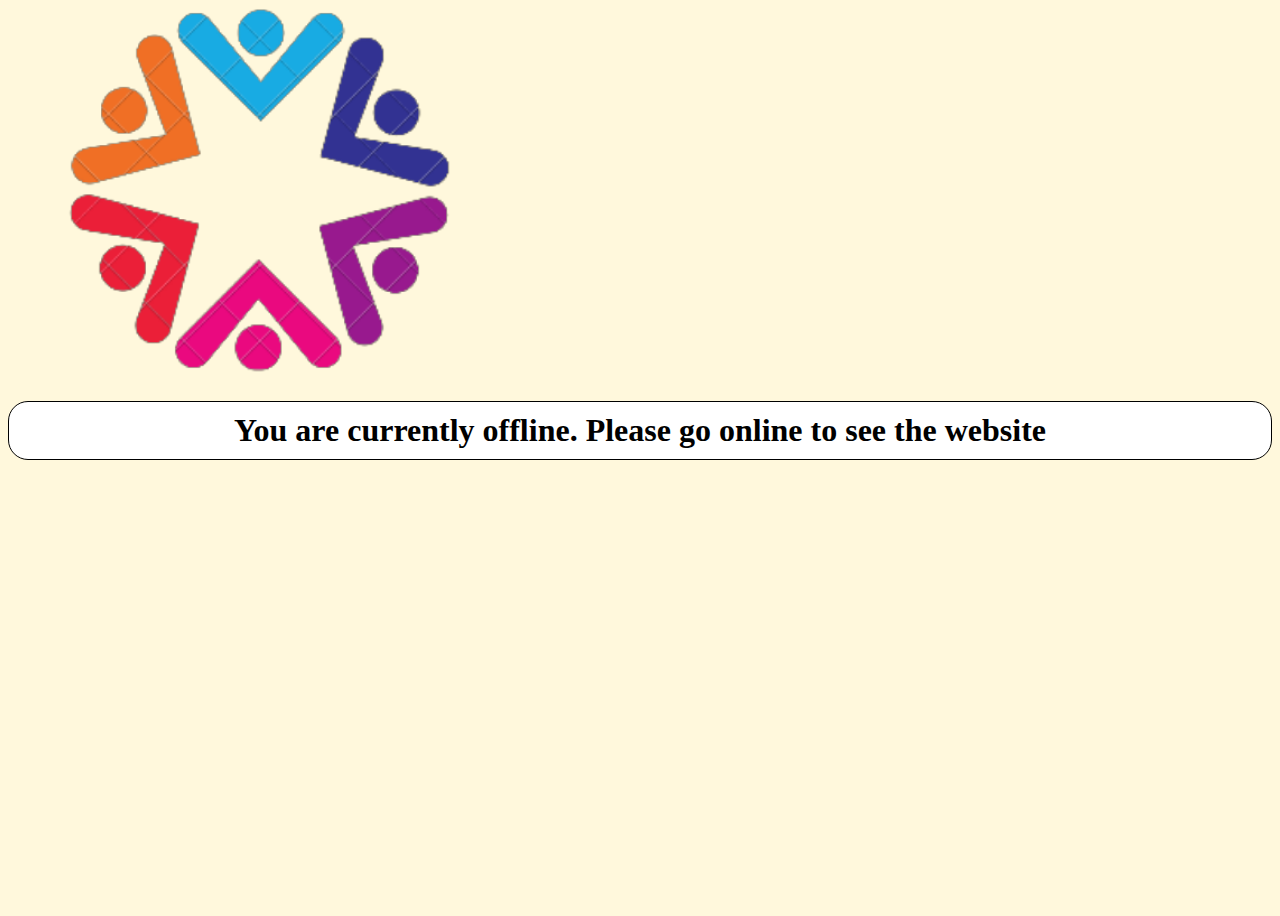
<file: offline.html>
<!DOCTYPE html>
<html lang="en">
<head>
    <meta charset="UTF-8">
    <meta http-equiv="X-UA-Compatible" content="IE=edge">
    <meta name="viewport" content="width=device-width, initial-scale=1.0">
    <title>Sukoon</title>
</head>
<style>
    body{
        background-color: cornsilk;
        height: 100vh;
    }
    h1{
        background-color: white;
        padding: 10px 15px;
        border-radius: 20px;
        border: 1px solid black;
        display: flex;
        justify-content: center;
        align-items: center;
        font-size: 32px;

    }
</style>
<body>
    <img src="../src/images/logo.png" alt="">
    <h1>You are currently offline. Please go online to see the website</h1>
    
</body>
</html>
</file>
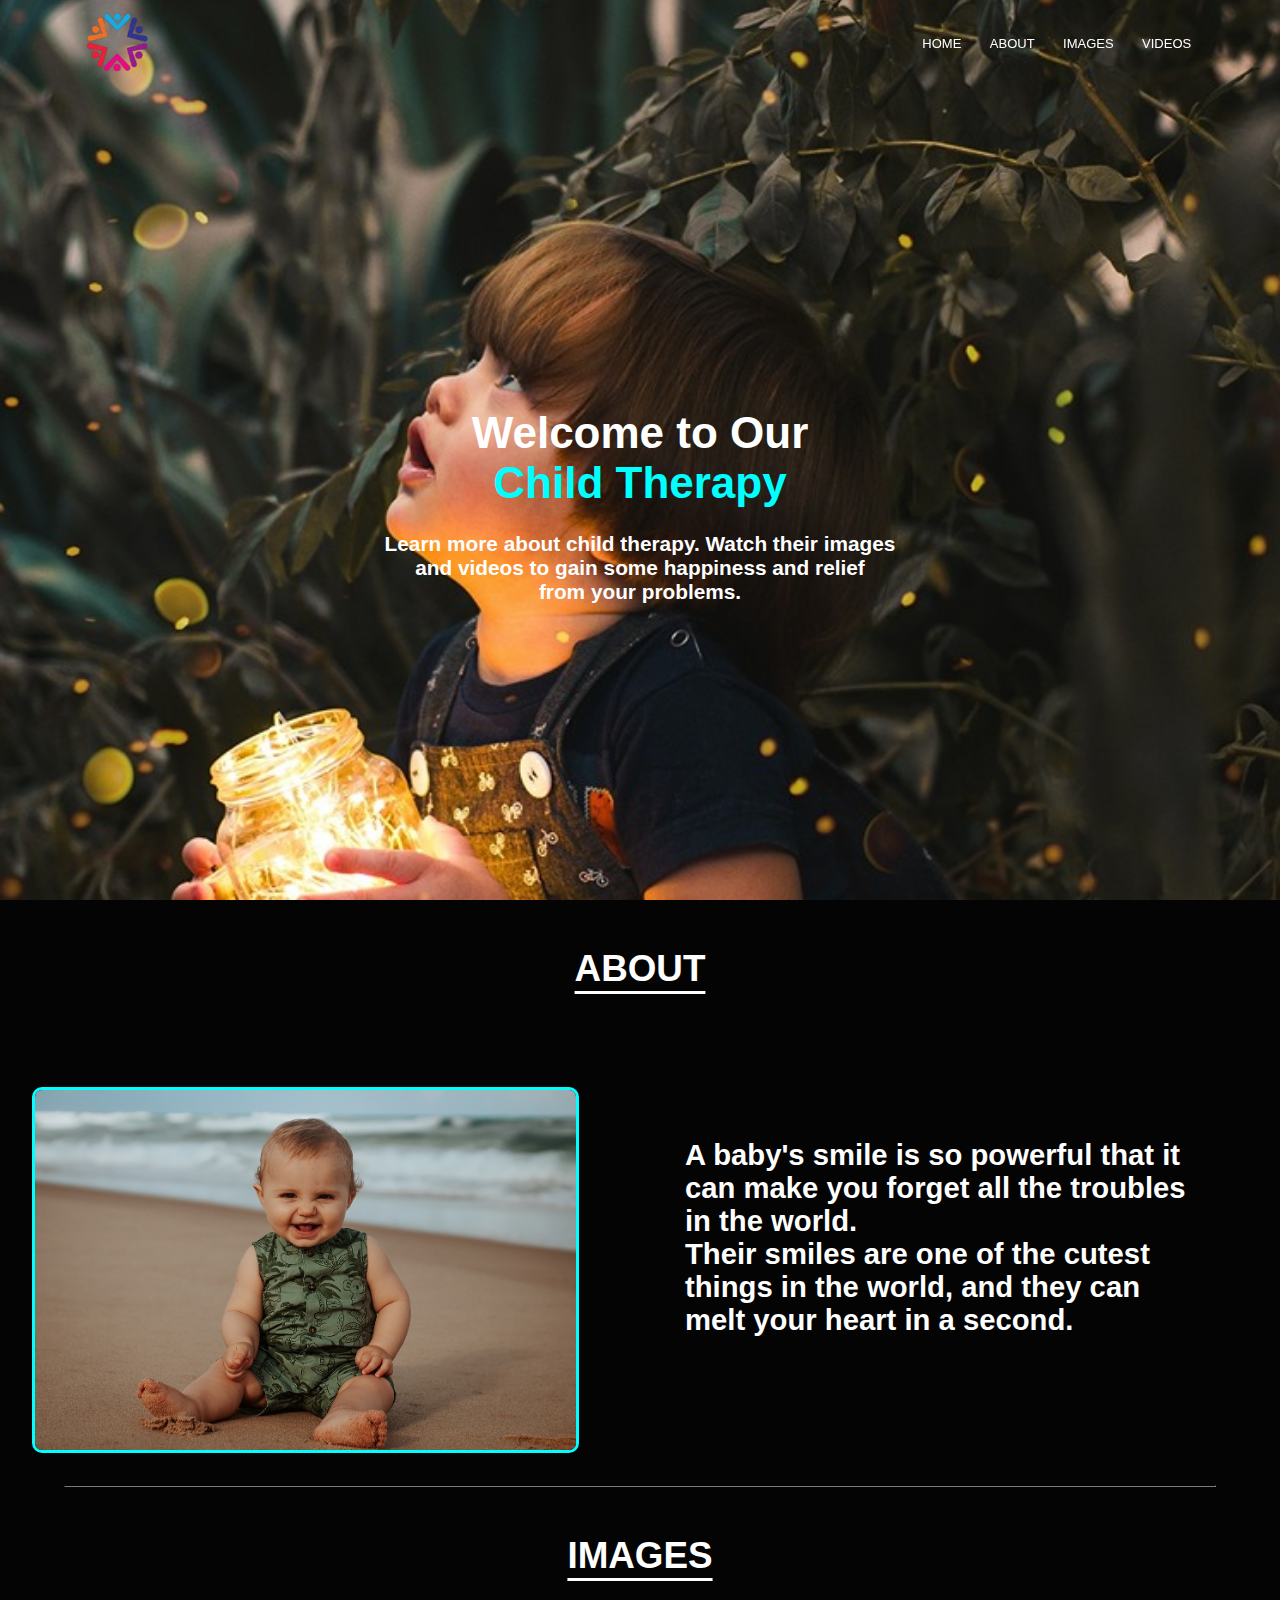
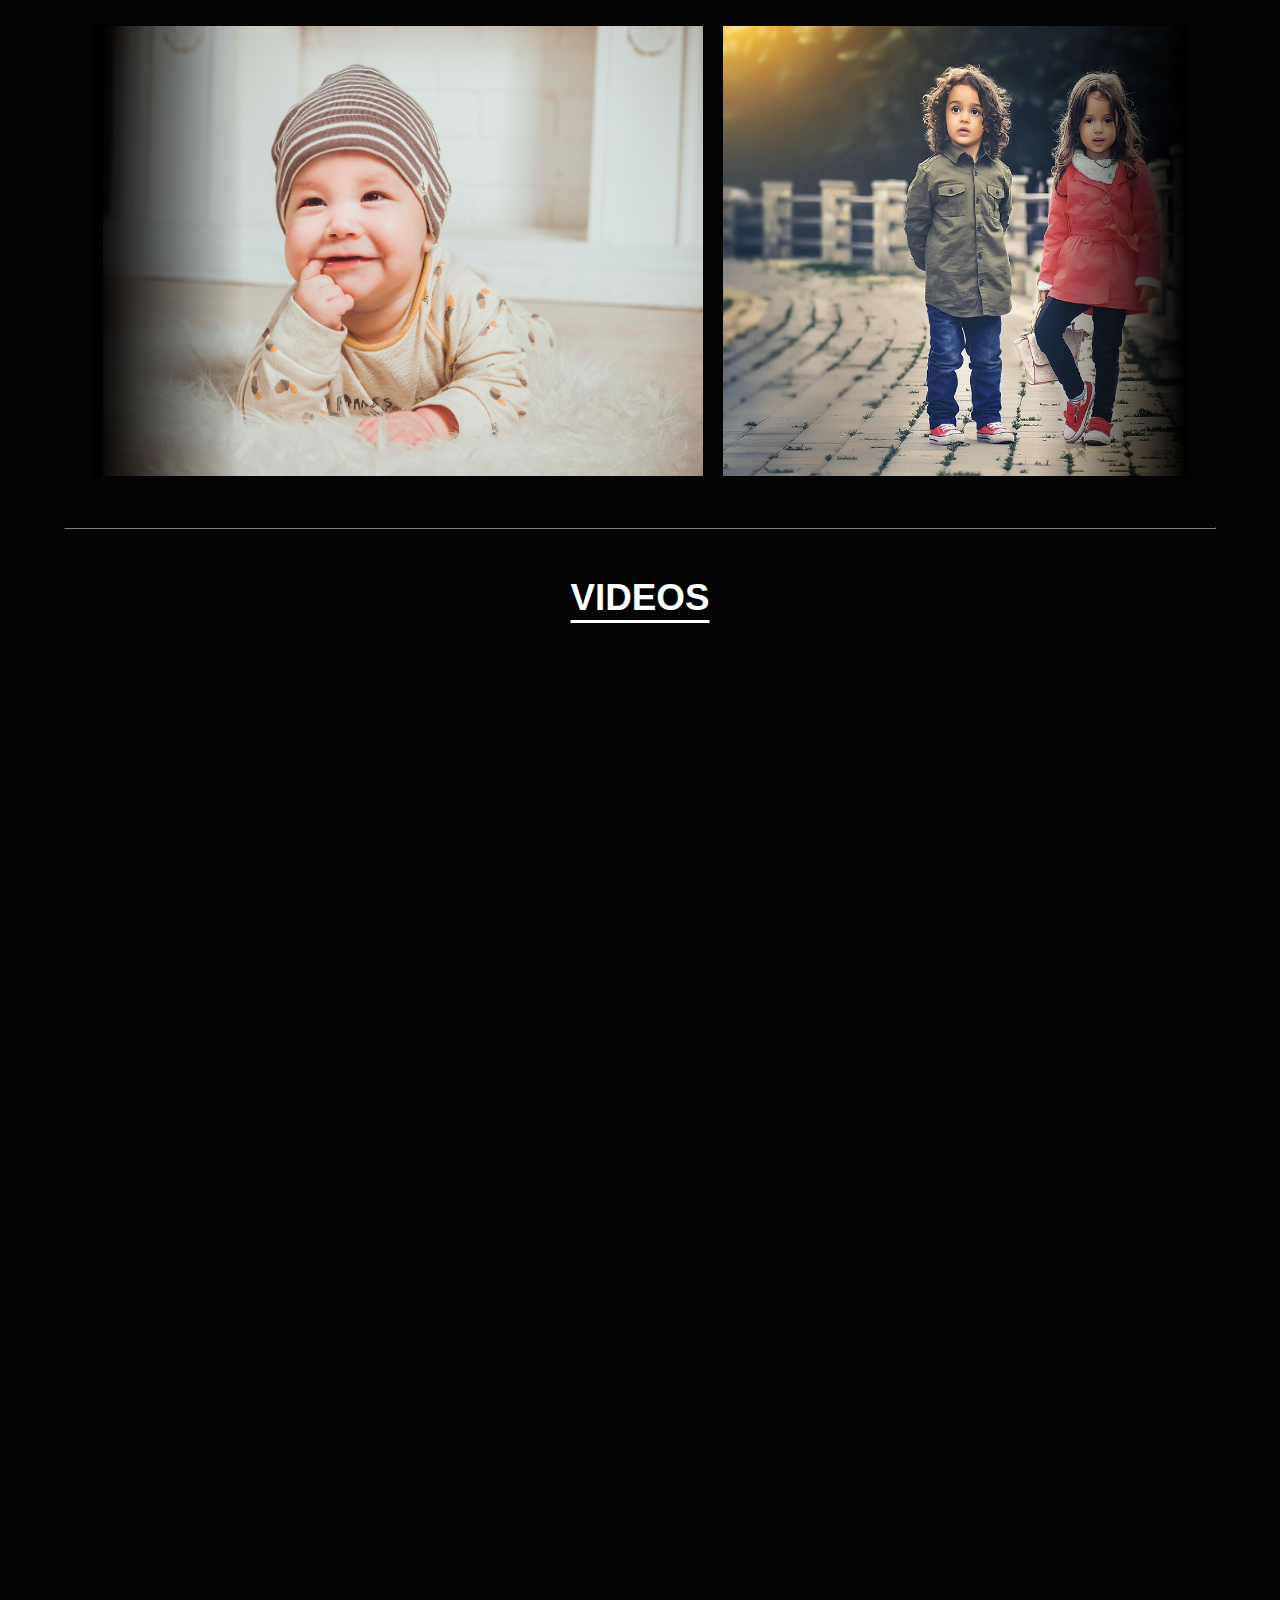
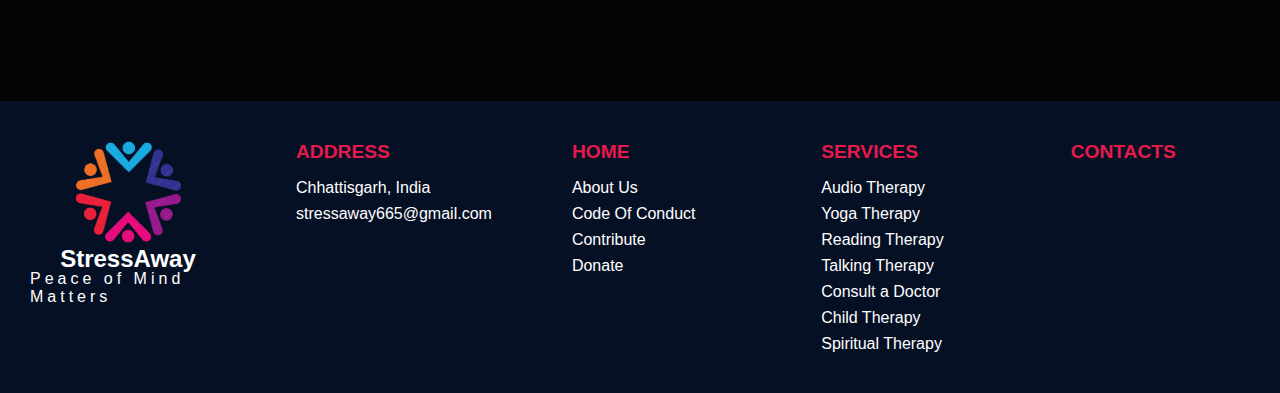
<file: html/childTherapy.html>
<!DOCTYPE html>
<html lang="en">

<head>
  <meta charset="UTF-8" />
  <meta http-equiv="X-UA-Compatible" content="IE=edge" />
  <meta name="viewport" content="width=device-width, initial-scale=1.0" />
  <link rel="icon" href="/StressAway/images/favicon-enhanced.png" />
  <link rel="preconnect" href="https://fonts.googleapis.com" />
  <link rel="preconnect" href="https://fonts.gstatic.com" crossorigin />
  <link rel="stylesheet" text="text/CSS"
    href="https://cdnjs.cloudflare.com/ajax/libs/font-awesome/6.1.1/css/all.min.css" />
  <link href="https://fonts.googleapis.com/css2?family=Inter:wght@100;400;700&display=swap" rel="stylesheet" />
  <title>StressAway - Child Therapy</title>
  <link rel="stylesheet" href="../css/childTherapy.css" />
</head>

<body>
  <!-- Navbar Section -->
  <nav>
    <a href="../index.html"><img class="audio-logo" src="../logo.png" alt="Logo" /></a>

    <div class="nav-links" id="navLinks">
      <ul>
        <li><a href="../index.html">HOME</a></li>
        <li><a href="#about" class=".smooth-scroll">ABOUT</a></li>
        <li><a href="#images" class=".smooth-scroll">IMAGES </a></li>
        <li><a href="#videos" class=".smooth-scroll">VIDEOS </a></li>
      </ul>
    </div>
    <div class="hamburger" id="ham">
      <svg stroke="currentColor" fill="currentColor" stroke-width="0" viewBox="0 0 1024 1024" height="1em" width="1em"
        xmlns="http://www.w3.org/2000/svg">
        <path
          d="M904 160H120c-4.4 0-8 3.6-8 8v64c0 4.4 3.6 8 8 8h784c4.4 0 8-3.6 8-8v-64c0-4.4-3.6-8-8-8zm0 624H120c-4.4 0-8 3.6-8 8v64c0 4.4 3.6 8 8 8h784c4.4 0 8-3.6 8-8v-64c0-4.4-3.6-8-8-8zm0-312H120c-4.4 0-8 3.6-8 8v64c0 4.4 3.6 8 8 8h784c4.4 0 8-3.6 8-8v-64c0-4.4-3.6-8-8-8z">
        </path>
      </svg>
    </div>

  </nav>

  <!-- Mobile Layout Navbar -->
  <div class="menu" id="menu">
    <ul class="menu-link">
      <li><a href="../index.html">HOME</a></li>
      <li><a class="close" href="#about">ABOUT</a></li>
      <li><a class="close" href="#images">IMAGES </a></li>
      <li><a class="close" href="#videos">VIDEOS </a></li>
    </ul>
  </div>
  <!-- Mobile Layout Navbar Ends Here -->

  <!-- Navbar Section Ends Here -->

  <div class="menu" id="menu">
    <ul class="menu-link">
      <li><a href="../index.html">HOME</a></li>
      <li><a class="close" href="#about">ABOUT</a></li>
      <li><a class="close" href="#images">IMAGES </a></li>
      <li><a class="close" href="#videos">VIDEOS </a></li>
    </ul>
  </div>
  <header>
    <div class="center">
      <h1 id="title">Welcome to Our <br><span class="heading-span">Child Therapy</span></h1>
      <h3 id="subtitle">Learn more about child therapy. Watch their images<br> and videos to gain some happiness and
        relief <br> from your problems.</h3>
    </div>
  </header>
  <section id="about" class="about">
    <h1 class="section-headings">ABOUT</h1>
    <div class="bfit">
      <img src="../images/about-child.jpg" width="700" height="600">
      <div class="btext">
        <div class="baby-text">
          <div class="baby-text">
            <h3>A baby's smile is so powerful that it can make you forget all the troubles </h3>
          </div>
          <div class="baby-text">
            <h3>in the world.</h3>
          </div>
          <div class="baby-text">
            <h3>Their smiles are one of the cutest things in the world, and they can</h3>
          </div>
          <div class="baby-text">
            <h3> melt your heart in a second.</h3>
          </div>
        </div>

      </div>
    </div>
    </div>
  </section>
  <hr />
  <section id="images">
    <h1 class="section-headings">IMAGES</h1>
    <div class="main-scroll-div">
      <div>
        <button class="icon" onclick="scrolll()"> <i class="fas fa-angle-double-left"></i></button>
      </div>
      <div class="cover">
        <div class="scroll-images">
          <div class="child"><img class="child-img" src="../images/slider-8.jpg" alt="image"></div>
          <div class="child"><img class="child-img" src="../images/slider-3.jpg" alt="image"></div>
          <div class="child"><img class="child-img" src="../images/slider-4.jpg" alt="image"></div>
          <div class="child"><img class="child-img" src="../images/slider-5.jpg" alt="image"></div>
          <div class="child"><img class="child-img" src="../images/slider-6.jpg" alt="image"></div>
          <div class="child"><img class="child-img" src="../images/slider-2.jpg" alt="image"></div>
          <div class="child"><img class="child-img" src="../images/slider-7.jpg" alt="image"></div>
          <div class="child"><img class="child-img" src="../images/slider-8.jpg" alt="image"></div>
          <div class="child"><img class="child-img" src="../images/slider-9.jpg" alt="image"></div>
        </div>
      </div>
      <div>
        <button class="icon" onclick="scrollr()"> <i class="fas fa-angle-double-right"></i></button>
      </div>
    </div>

    <br>
  </section>
  <hr />
  <!-- Video Section  -->
  <section id="videos">
    <h1 class="section-headings">VIDEOS</h1>
    <div class="collection">
      <div class="video">
        <iframe width="560" height="315" src="https://www.youtube.com/embed/_NTfTd4HCRo?si=qeEoiQqz7HKqiZ1T" title="YouTube video player" frameborder="0" allow="accelerometer; autoplay; clipboard-write; encrypted-media; gyroscope; picture-in-picture" allowfullscreen></iframe>
      </div>
      <div class="video">
        <iframe width="560" height="315" src="https://www.youtube.com/embed/zs21cKJs87E" title="YouTube video player"
          frameborder="0"
          allow="accelerometer; autoplay; clipboard-write; encrypted-media; gyroscope; picture-in-picture"
          allowfullscreen></iframe>
      </div>
      <div class="video">
        <iframe width="560" height="315" src="https://www.youtube.com/embed/v=RfbnnZMzjFI" title="YouTube video player"
          frameborder="0"
          allow="accelerometer; autoplay; clipboard-write; encrypted-media; gyroscope; picture-in-picture"
          allowfullscreen></iframe>
      </div>
      <div class="video">
        <iframe width="560" height="315" src="https://www.youtube.com/embed/L49VXZwfup8" title="YouTube video player"
          frameborder="0"
          allow="accelerometer; autoplay; clipboard-write; encrypted-media; gyroscope; picture-in-picture"
          allowfullscreen></iframe>
      </div>
      <div class="video">
        <iframe width="560" height="315" src="https://www.youtube.com/embed/gB12TV38QBo" title="YouTube video player"
          frameborder="0"
          allow="accelerometer; autoplay; clipboard-write; encrypted-media; gyroscope; picture-in-picture"
          allowfullscreen></iframe>
      </div>
      <div class="video">
        <iframe width="560" height="315" src="https://www.youtube.com/embed/cmCtTFRLaks?si=E0cL60acdnPoVnwi" title="YouTube video player" frameborder="0" allow="accelerometer; autoplay; clipboard-write; encrypted-media; gyroscope; picture-in-picture" allowfullscreen></iframe>
      </div>
    </div>
  </section>


  <!-- footer start -->
  <footer>
    <div class="footer-container">
      <!--logo and info column-->
      <div class="col">
        <!--logo insert-->
        <img src="../logo.png" alt="logo" class="footlogo" />
        <div class="footercontent">
          <h2 class="footerheading">StressAway</h2>
          <p class="footerpara">Peace of Mind Matters</p>
        </div>
      </div>

      <!--ADDRESS COLUMN-->

      <div class="footer-side-col">
        <div class="col">
          <h3>
            ADDRESS
            <div class="underline"><span></span></div>
          </h3>
          <p>Chhattisgarh, India</p>
          <p class="email-id"><a href="mailto:sukoon665@gmail.com">stressaway665@gmail.com</a></p>
        </div>
        <!--HOME COLUMN-->
        <div class="col">
          <h3>HOME</h3>
          <ul>
            <li><a href="#about">About Us</a></li>
            <li>
              <a href="#about">Code Of Conduct</a>
            </li>
            <li>
              <a href="#about">Contribute</a>
            </li>
            <li>
              <a href="#about">Donate</a>
            </li>
          </ul>
        </div>
        <!--OUR SERVICES COLUMN-->
        <div class="col">
          <h3>
            SERVICES
            <div class="underline"><span></span></div>
          </h3>
          <ul>
            <li>
              <a href="#about">Audio Therapy</a>
            </li>
            <li>
              <a href="#about">Yoga Therapy</a>
            </li>
            <li>
              <a href="#about">Reading Therapy</a>
            </li>
            <li>
              <a href="#about">Talking Therapy</a>
            </li>
            <li>
              <a href="#about">Consult a Doctor</a>
            </li>
            <li>
              <a href="#about">Child Therapy</a>
            </li>
            <li>
              <a href="#about">Spiritual Therapy</a>
            </li>
          </ul>
        </div>
        <!--CONTACTS COLUMN-->
        <div class="col">
          <h3>
            CONTACTS
            <div class="underline"><span></span></div>
          </h3>
          <div class="social-menu">
            <ul>
              <a href="https://twitter.com/stressaway665" target="_blank">
                <li id="social-twitter"><i class="fab fa-2x fa-twitter"></i></li>
              </a>
              <a href="https://github.com" target="_blank">
                <li id="social-github"><i class="fab fa-2x fa-github"></i></li>
              </a>
              <a href="https://www.linkedin.com/in/stressaway-web-820705238" target="_blank">
                <li id="social-linkedin"><i class="fab fa-2x fa-linkedin-in"></i></li>
              </a>
            </ul>
          </div>
        </div>
      </div>
    </div>
    </div>
  </footer>
  <script src="childTherapy.js"></script>
</body>

</html>
</file>
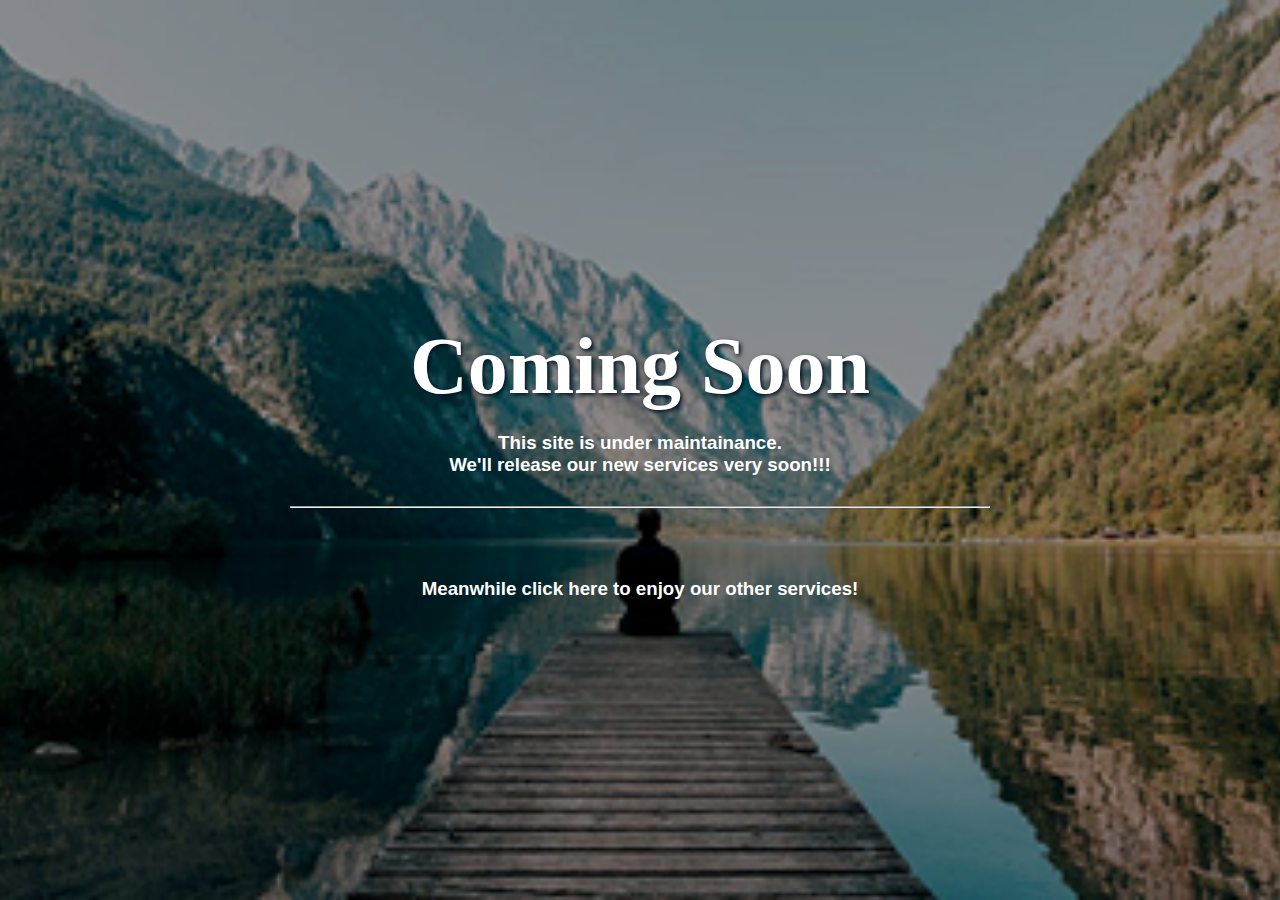
<file: html/comingSoon.html>
<!DOCTYPE html>
<html lang="en">
  <head>
    <meta charset="UTF-8" />
    <meta http-equiv="X-UA-Compatible" content="IE=edge" />
    <meta name="viewport" content="width=device-width, initial-scale=1.0" />
    <link rel ="icon" href="../images/favicon-enhanced.png">
    <link rel="stylesheet" href="../css/styles.css" />
    <link rel="preconnect" href="https://fonts.googleapis.com">
<link rel="preconnect" href="https://fonts.gstatic.com" crossorigin>
<link href="https://fonts.googleapis.com/css2?family=Cedarville+Cursive&family=Dancing+Script&family=Itim&family=Oleo+Script+Swash+Caps&family=Permanent+Marker&display=swap" rel="stylesheet">
    <title>StressAway - Coming Soon</title>
  </head>
  <body>
      <h1>Coming Soon</h1>
      <h3>This site is under maintainance.<br />We'll release our new services very
        soon!!!</h3>
      <hr>
      <p id="launch"></p>
      <h3><a href="">Meanwhile click here to enjoy our other services!</a></h3>
  
    </body>
<!--     <script src="../js/comingSoon.js"></script> -->
</html>
</file>
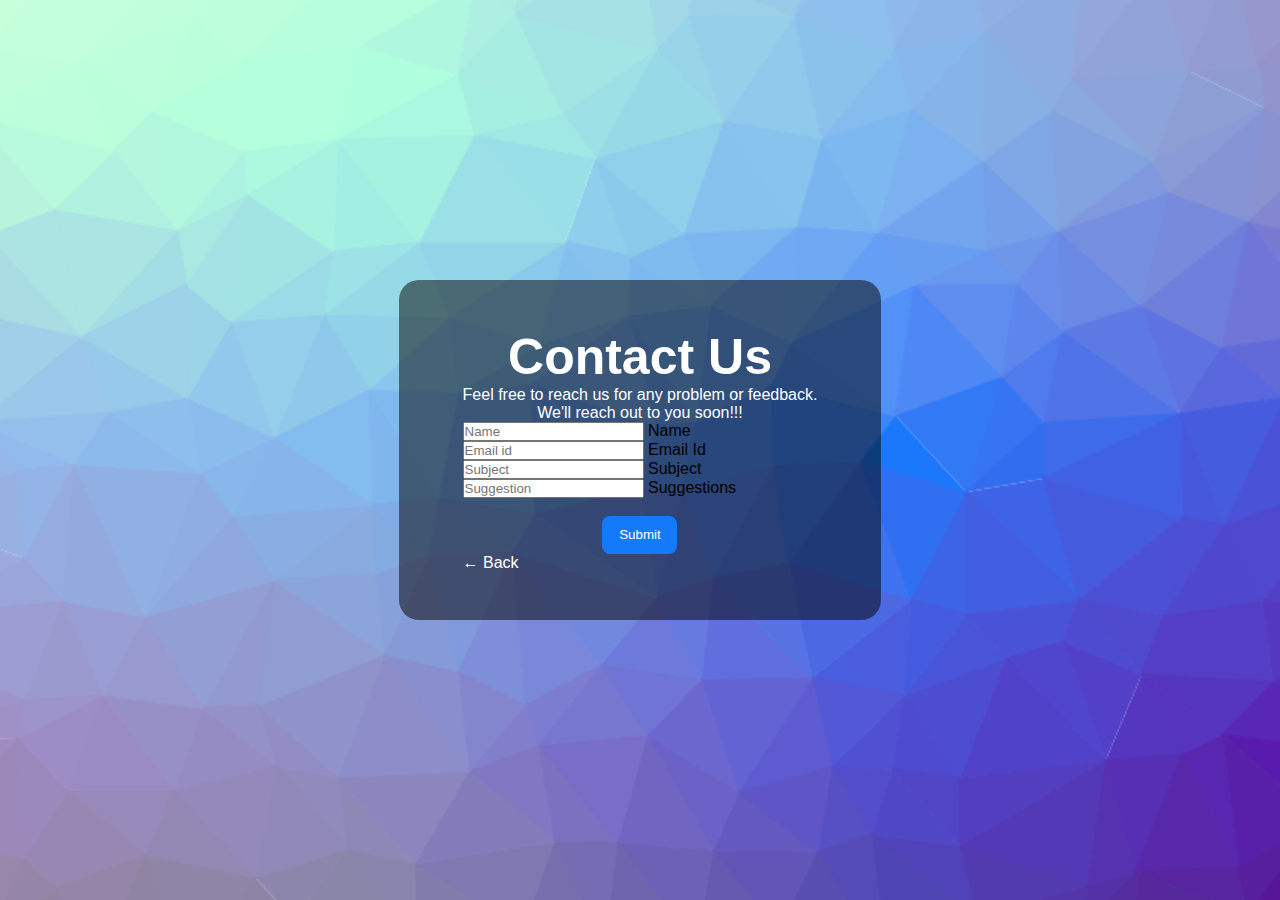
<file: html/contact.html>
<!DOCTYPE html>
<html lang="en">

<head>
    <meta charset="UTF-8" />
    <meta http-equiv="X-UA-Compatible" content="IE=edge" />
    <meta name="viewport" content="width=device-width, initial-scale=1.0" />
    <link rel="icon" href="../images/favicon-enhanced.png">
    <title>Sukoon - Contact Us</title>
    <link rel="stylesheet" href="css/contact.css" />
    <link rel="stylesheet" href="https://cdn.jsdelivr.net/npm/bootstrap@5.2.0/dist/css/bootstrap.min.css">
</head>

<body onload="myfunction()">
    <div id="load"></div>
    <!-- Contact Us Section -->
    <section id="contact">
        <div class="form-container">
            <div class="header">
                <h1>Contact Us</h1>
                <p>
                    Feel free to reach us for any problem or feedback.<br />We'll reach
                    out to you soon!!!
                </p>
            </div>

            <form action="https://formspree.io/f/mvoygqdg" method="POST">
                <div class="form-floating mb-3">
                    <input type="text" pattern="^[\S]+\s+[\S]+$" name="name" class="name form-control" id="floatingInput" placeholder="Name" required>
                    <label for="name">Name</label>
                </div>

                <div class="form-floating mb-3">
                    <input type="email" name="email" class="email form-control" id="floatingInput" placeholder="Email id" required>
                    <label for="email">Email Id</label>
                </div>

                <div class="form-floating mb-3">
                    <input type="text" pattern="^[\S\s]+\S" name="subject" class="subject form-control" id="floatingInput" placeholder="Subject" required>
                    <label for="subject">Subject</label>
                </div>

                <div class="form-floating mb-3">
                    <input type="text" name="suggestion" pattern="^[\S\s]+\S" class="suggestion form-control" id="floatingInput" placeholder="Suggestion" required>
                    <label for="suggestion">Suggestions</label>
                </div>

                <a class="atag" href="mailto:stressaway665@gmail.com"><button type="submit" class="btn">Submit</button></a>   
            </form>
            <p><a class="tag" href="../index.html">&#8592; Back</a></p>
        </div>
    </section>
    <script>
        var preloader = document.getElementById('load');
        function myfunction(){
            preloader.style.display='none';
        }
    </script>
</body>

</html>
<script src="https://cdn.jsdelivr.net/npm/bootstrap@5.2.0/dist/js/bootstrap.bundle.min.js"></script>
</file>
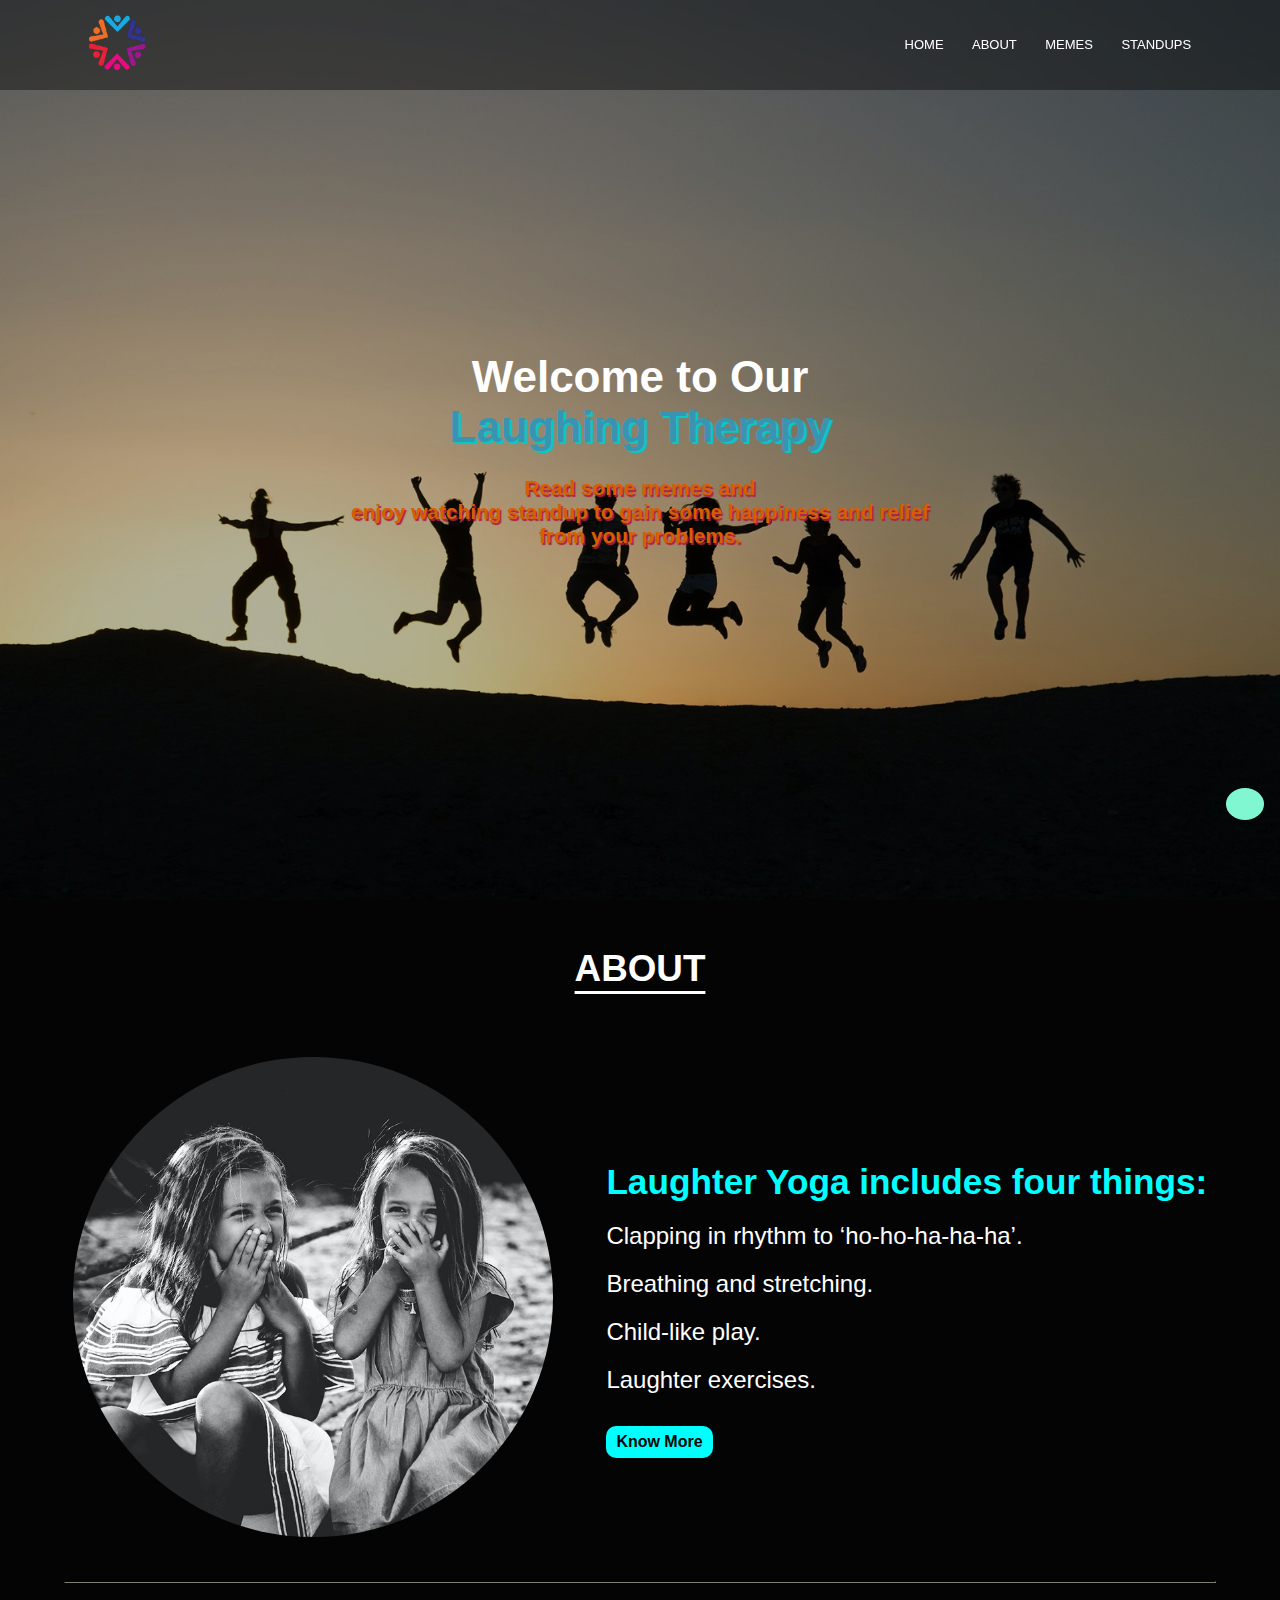
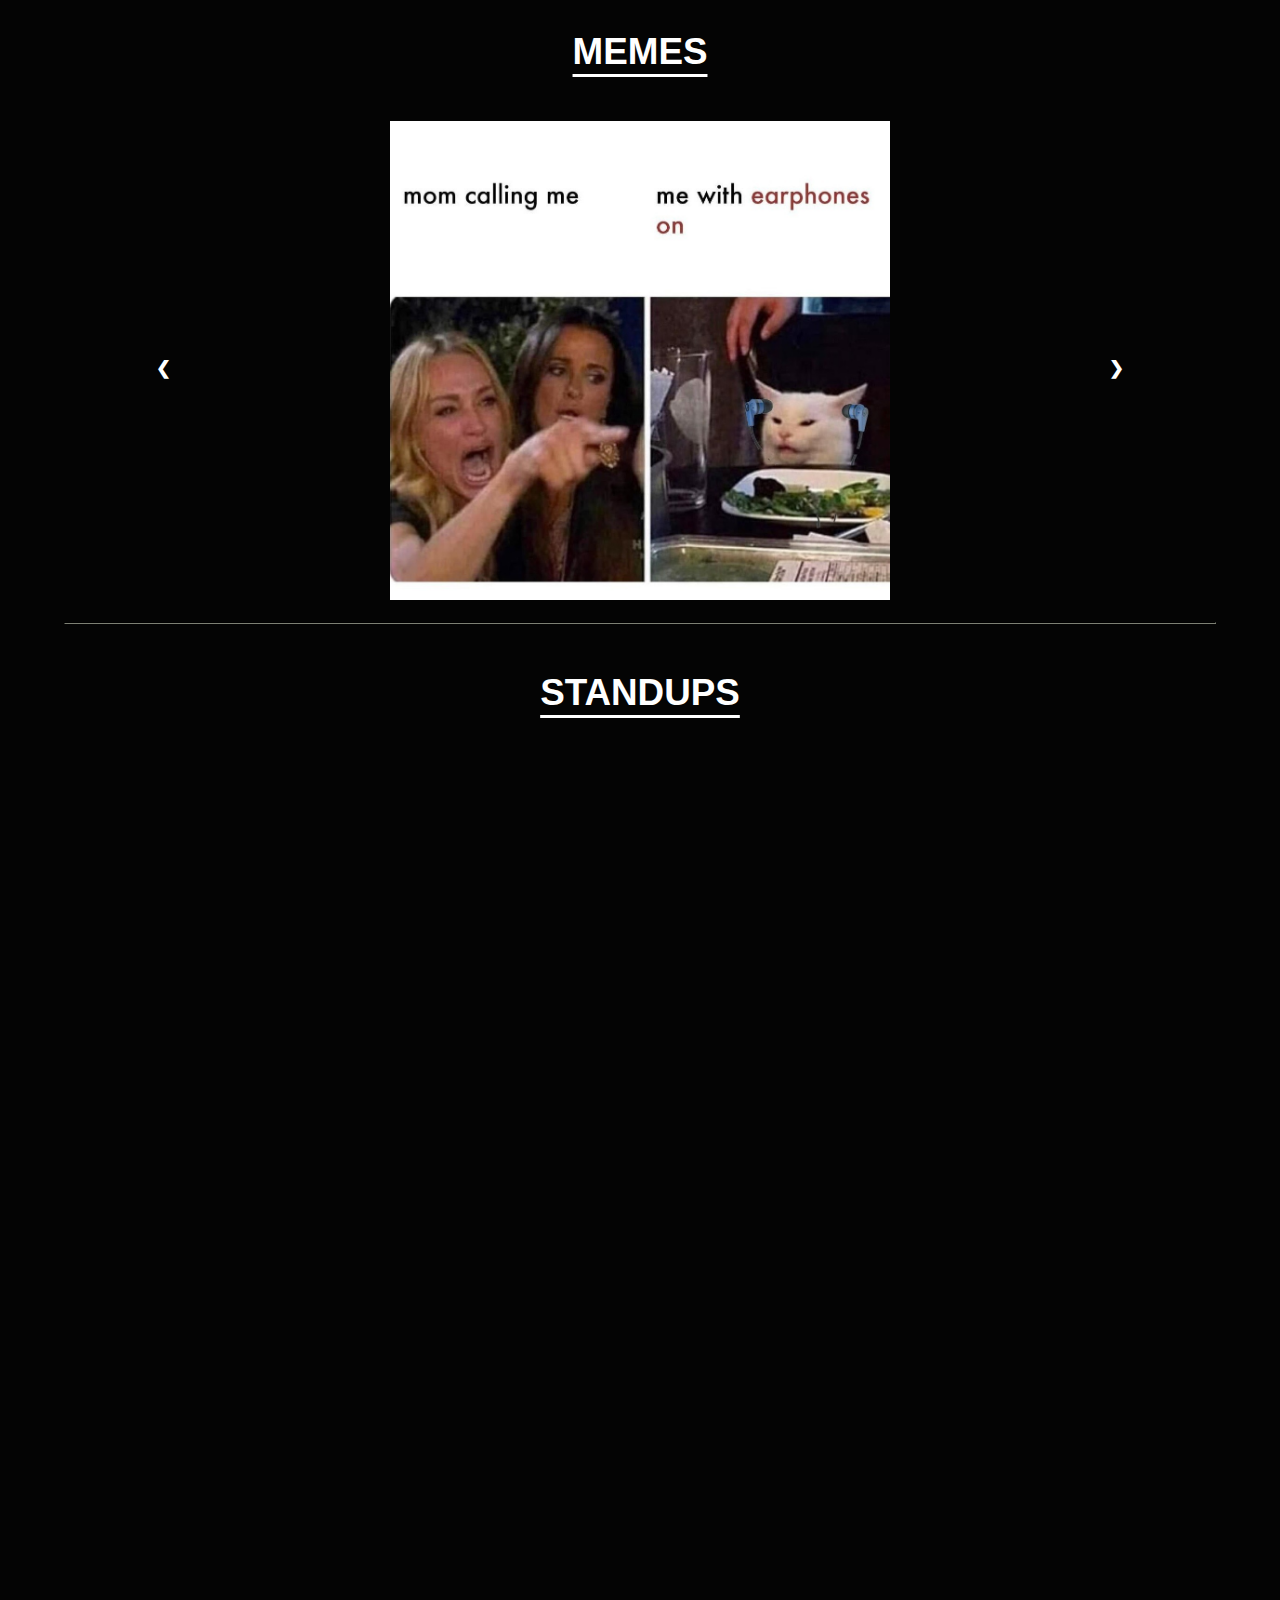
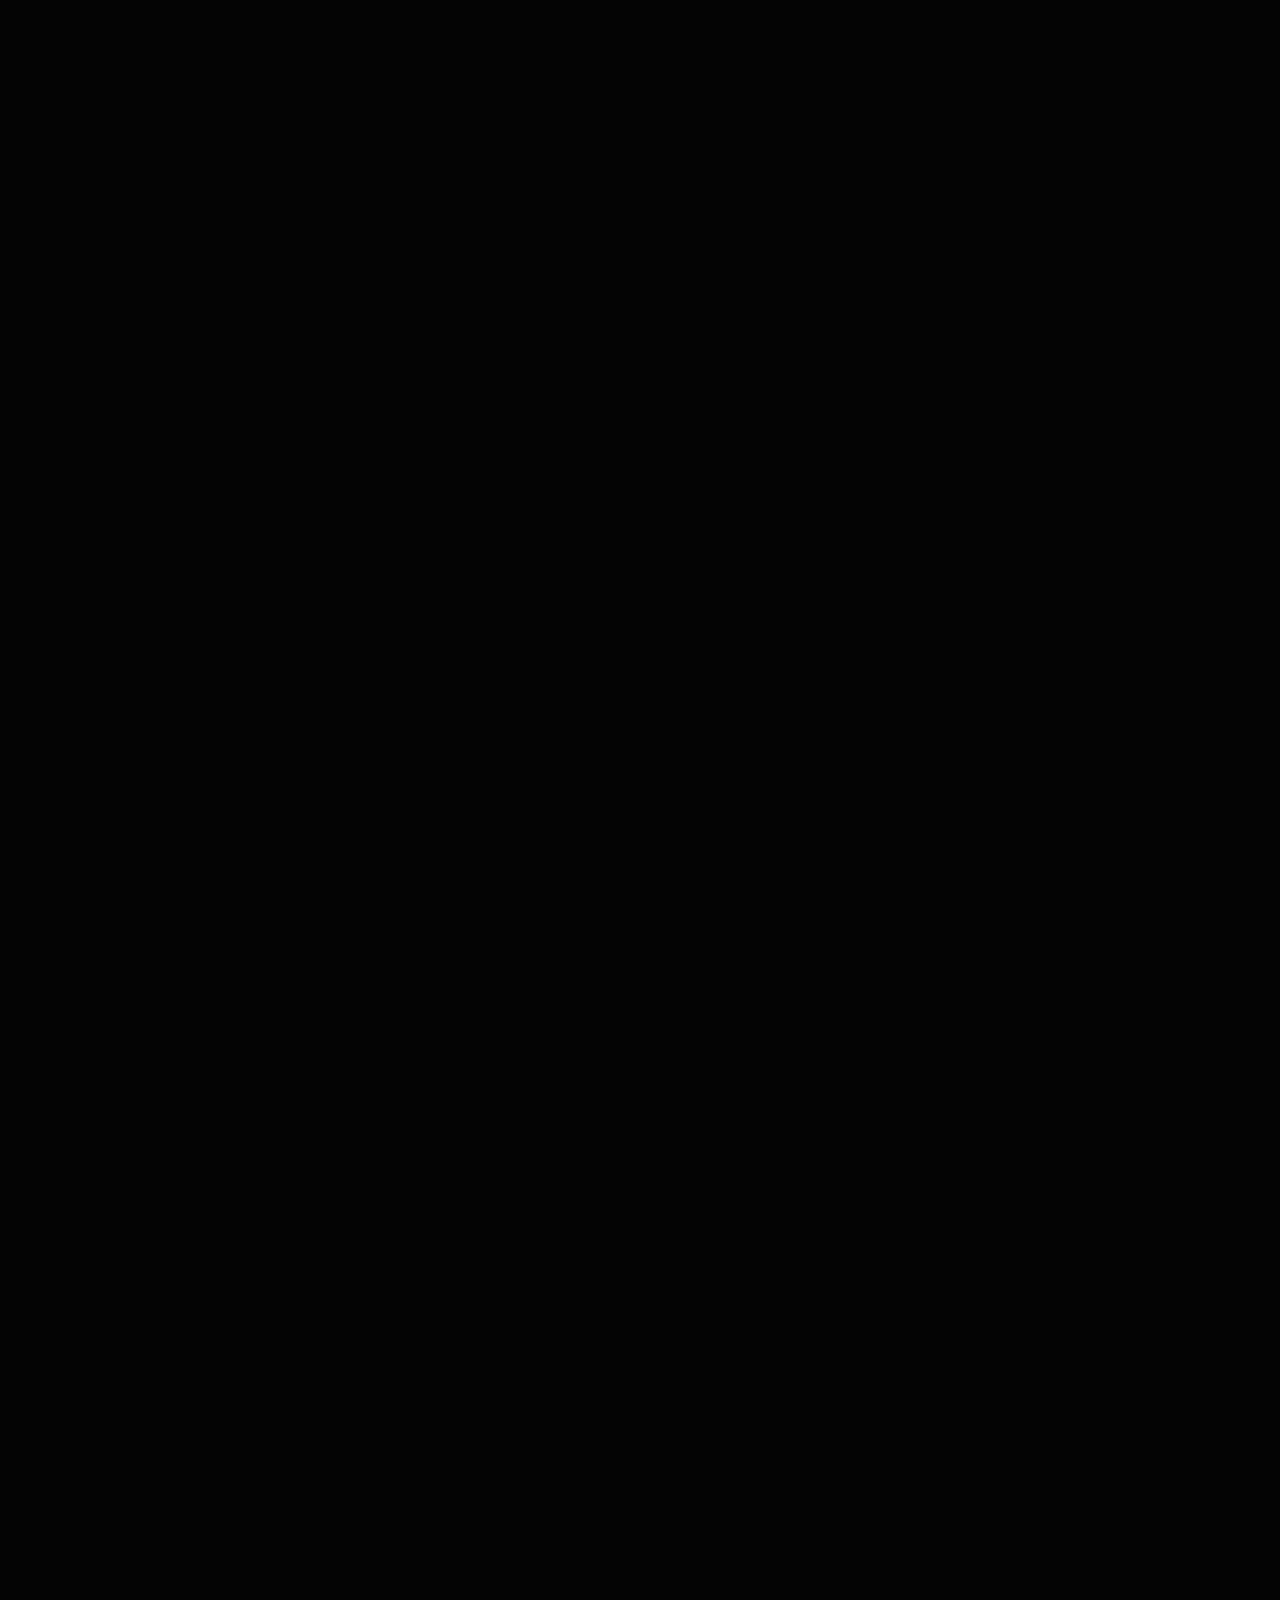
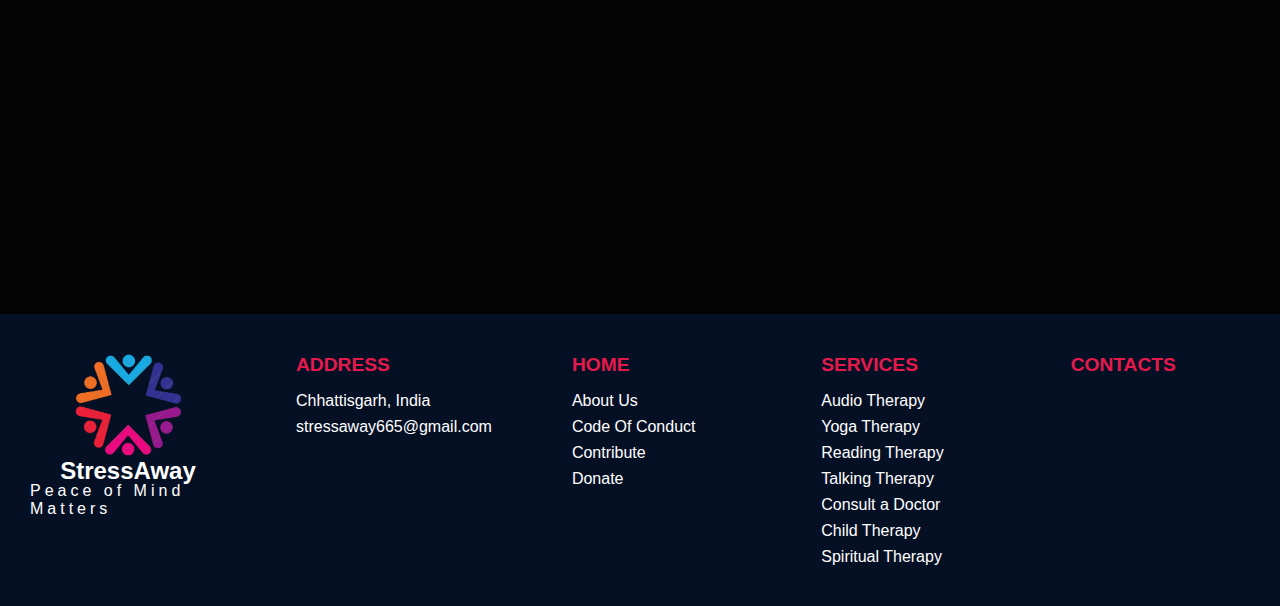
<file: html/laughTherapy.html>
<!DOCTYPE html>
<html lang="en">
  <head>
    <meta charset="UTF-8" />
    <meta http-equiv="X-UA-Compatible" content="IE=edge" />
    <meta name="viewport" content="width=device-width, initial-scale=1.0" />
    <link rel="icon" href="../images/favicon-enhanced.png" />
    <title>StressAway - Laughing Therapy</title>
    <link rel="stylesheet" href="css/laugh.css" />
    <link
      rel="stylesheet"
      text="text/CSS"
      href="https://cdnjs.cloudflare.com/ajax/libs/font-awesome/6.1.1/css/all.min.css"
    />
    <link href="https://unpkg.com/aos@2.3.1/dist/aos.css" rel="stylesheet">
  </head>
  <body onload="myfunction()" id="main">
    <div id="load">
      <div style="background-color: white; height: 25vh; width: 100%; position: relative; top: -70px;"></div>
    </div>
    <div id="back-top-div" class="back-top-wrap">
      <i class="fas fa-arrow-up"></i>
    </div>
    
  
    <nav>
      <a href="../index.html"><img class="audio-logo" src="../logo.png" alt="Logo"/></a>

      <div class="nav-links" id="navLinks">
        <ul>
          <li><a href="../index.html">HOME</a></li>
          <li><a href="#about">ABOUT</a></li>
          <li><a href="#memes">MEMES </a></li>
          <li><a href="#standups">STANDUPS </a></li>
        </ul>
      </div>

      <div class="hamburger" id="ham">
        <svg stroke="currentColor" fill="currentColor" stroke-width="0" viewBox="0 0 1024 1024" height="1em" width="1em" xmlns="http://www.w3.org/2000/svg"><path d="M904 160H120c-4.4 0-8 3.6-8 8v64c0 4.4 3.6 8 8 8h784c4.4 0 8-3.6 8-8v-64c0-4.4-3.6-8-8-8zm0 624H120c-4.4 0-8 3.6-8 8v64c0 4.4 3.6 8 8 8h784c4.4 0 8-3.6 8-8v-64c0-4.4-3.6-8-8-8zm0-312H120c-4.4 0-8 3.6-8 8v64c0 4.4 3.6 8 8 8h784c4.4 0 8-3.6 8-8v-64c0-4.4-3.6-8-8-8z"></path></svg>
      </div>
    </nav>
  
    <div class="menu" id="menu">
      <ul class="menu-link">
        <li><a  href="../index.html">HOME</a></li>
        <li><a onclick="closeMenu()" href="#about">ABOUT</a></li>
        <li><a onclick="closeMenu()" href="#memes">MEMES </a></li>
        <li><a  onclick="closeMenu()" href="#standups">STANDUPS </a></li>
      </ul>
    </div>
    
    <header>
      <div class="filter"></div>
      <div class="center"> 
        <h1  data-aos="fade-down"  id="title">Welcome to Our <br><span class="heading-span">Laughing Therapy</span></h1>
        <h3 data-aos="fade-up-right" data-aos-duration="1500" id="subtitle">Read some memes and <br>enjoy watching standup to gain some happiness and relief <br> from your problems.</h3>
      </div>
    </header>

    <section id="about">
      <h1 data-aos="flip-right" class="section-headings">ABOUT</h1>
      <div class="about-container">
        <div data-aos="fade-up-right" data-aos-duration="5000" class="image">
          <img src="../images/laugh.jpg" alt="">
        </div>
        <div class="about-content">
          <h4 data-aos="fade-up-left" class="one"> Laughter Yoga includes four things:</h4>
          <ol class="about-list">
            <li data-aos="fade-left">Clapping in rhythm to ‘ho-ho-ha-ha-ha’.</li>
            <li data-aos="fade-left">Breathing and stretching.</li>
            <li data-aos="fade-left">Child-like play.</li>
            <li data-aos="fade-left">Laughter exercises.</li>
          </ol>
          <a href="https://www.healthline.com/nutrition/laughing-yoga" target="_blank">Know More</a>
        </div>
      </div>
    </section>
    <hr/>
    <section id="memes">
      <h1  data-aos="zoom-out" class="section-headings">MEMES</h1>
      <div data-aos="flip-up" class="slideshow-container">
        <div class="mySlides fade">
          <img src="../images/meme1.jpg" style="width:50%; margin-left: 25%;">
        </div>
      
        <div data-aos="flip-up" class="mySlides fade">
          <img src="../images/meme2.jpg" style="width:50%; margin-left: 25%;">
        </div>
      
        <div data-aos="flip-up" class="mySlides fade">
          <img src="../images/meme3.jpg" style="width:50%; margin-left: 25%;">
        </div>

        <div data-aos="flip-up" class="mySlides fade">
          <img src="../images/meme4.jpg" style="width:50%; margin-left: 25%;">
        </div>

        <div data-aos="flip-up" class="mySlides fade">
          <img src="../images/meme5.jpg" style="width:50%; margin-left: 25%;">
        </div>

        <div data-aos="flip-up" class="mySlides fade">
          <img src="../images/meme6.jpg" style="width:50% ; margin-left: 25%;">
        </div>
    
        <!-- Next and previous buttons -->
        <a class="prev" onclick="plusSlides(-1)">&#10094;</a>
        <a class="next" onclick="plusSlides(1)">&#10095;</a>
      </div>
      <br>
    </section>
    <hr/>
    <section id="standups">
      <h1 data-aos="zoom-in-up" class="section-headings">STANDUPS</h1>
        <div class="collection">
          <div data-aos="flip-down" class="video">
            <iframe
              width="100%"
              height="330"
              src="https://www.youtube.com/embed/Tqsz6fjvhZM"
              title="YouTube video player"
              frameborder="0"
              allow="accelerometer; autoplay; clipboard-write; encrypted-media; gyroscope; picture-in-picture"
              allowfullscreen>
            </iframe>
          </div>
          <div data-aos="flip-down" class="video">
            <iframe
              width="100%"
              height="330"
              src="https://www.youtube.com/embed/Y2Oj9gllHno?start=16"
              title="YouTube video player"
              frameborder="0"
              allow="accelerometer; autoplay; clipboard-write; encrypted-media; gyroscope; picture-in-picture"
              allowfullscreen>
            </iframe>
          </div>
          <div data-aos="flip-down" class="video">
            <iframe
              width="100%"
              height="330"
              src="https://www.youtube.com/embed/XDlyS4N__3o?start=22"
              title="YouTube video player"
              frameborder="0"
              allow="accelerometer; autoplay; clipboard-write; encrypted-media; gyroscope; picture-in-picture"
              allowfullscreen>
            </iframe>
          </div>
          <div data-aos="flip-down" class="video">
            <iframe
              width="100%"
              height="330"
              src="https://www.youtube.com/embed/z12bz7adLKI"
              title="YouTube video player"
              frameborder="0"
              allow="accelerometer; autoplay; clipboard-write; encrypted-media; gyroscope; picture-in-picture"
              allowfullscreen>
            </iframe>
          </div>
          <div data-aos="flip-down" class="video">
            <iframe
              width="100%"
              height="330"
              src="https://www.youtube.com/embed/pjSxOnCkHIA?si=0KNI6JYCbbjujeFY"
              title="YouTube video player"
              frameborder="0"
              allow="accelerometer; autoplay; clipboard-write; encrypted-media; gyroscope; picture-in-picture"
              allowfullscreen>
            </iframe>
          </div>
          <div data-aos="flip-down" class="video">
            <iframe
              width="100%"
              height="330"
              src="https://www.youtube.com/embed/J38ZBIvLank"
              title="YouTube video player"
              frameborder="0"
              allow="accelerometer; autoplay; clipboard-write; encrypted-media; gyroscope; picture-in-picture"
              allowfullscreen>
            </iframe>
          </div>
          <div data-aos="flip-down" class="video" >
            <iframe
              width="100%"
              height="330"
              src="https://www.youtube.com/embed/dtaJzUbQS7E"
              title="YouTube video player"
              frameborder="0"
              allow="accelerometer; autoplay; clipboard-write; encrypted-media; gyroscope; picture-in-picture"
              allowfullscreen>
            </iframe>
          </div>
          <div data-aos="flip-down" class="video">
            <iframe
              width="100%"
              height="330"
              src="https://www.youtube.com/embed/8PtsKRBgLrA"
              title="YouTube video player"
              frameborder="0"
              allow="accelerometer; autoplay; clipboard-write; encrypted-media; gyroscope; picture-in-picture"
              allowfullscreen>
            </iframe>
          </div>
          <div data-aos="flip-down" class="video">
            <iframe
              width="100%"
              height="330"
              src="https://www.youtube.com/embed/cHLM9L_5gj0"
              title="YouTube video player"
              frameborder="0"
              allow="accelerometer; autoplay; clipboard-write; encrypted-media; gyroscope; picture-in-picture"
              allowfullscreen>
            </iframe>
          </div>
          <div data-aos="flip-down" class="video">
            <iframe
              width="100%"
              height="330"
              src="https://www.youtube.com/embed/injU8xUHoyU"
              title="YouTube video player"
              frameborder="0"
              allow="accelerometer; autoplay; clipboard-write; encrypted-media; gyroscope; picture-in-picture"
              allowfullscreen>
            </iframe>
          </div>
          <div data-aos="flip-down" class="video">
            <iframe 
              width="100%"
              height="330" 
              src="https://www.youtube.com/embed/KKnhgkmV7k8" 
              title="YouTube video player" 
              frameborder="0" 
              allow="accelerometer; autoplay; clipboard-write; encrypted-media; gyroscope; picture-in-picture" 
              allowfullscreen>
            </iframe>
          </div>
          <div data-aos="flip-down" class="video">
            <iframe 
              width="100%" 
              height="330" 
              src="https://www.youtube.com/embed/_9x9zagDbks" 
              title="YouTube video player" 
              frameborder="0" 
              allow="accelerometer; autoplay; clipboard-write; encrypted-media; gyroscope; picture-in-picture" 
              allowfullscreen>
            </iframe>
          </div>
          <div data-aos="flip-down" class="video">
            <iframe 
              width="100%" 
              height="330" 
              src="https://www.youtube.com/embed/L9pA6sZZjeY"
              title="YouTube video player"
              frameborder="0" 
              allow="accelerometer; autoplay; clipboard-write; encrypted-media; gyroscope; picture-in-picture" 
              allowfullscreen>
            </iframe>
          </div>
          <div data-aos="flip-down" class="video">
            <iframe 
              width="100%" 
              height="330"
              src="https://www.youtube.com/embed/MLOp3iQFlXY" 
              title="YouTube video player" 
              frameborder="0" 
              allow="accelerometer; autoplay; clipboard-write; encrypted-media; gyroscope; picture-in-picture" 
              allowfullscreen>
            </iframe>
          </div>
          <div data-aos="flip-down" class="video">
            <iframe 
              width="100%"
              height="330" 
              src="https://www.youtube.com/embed/AhacYw9dkyE" 
              title="YouTube video player" 
              frameborder="0" 
              allow="accelerometer; autoplay; clipboard-write; encrypted-media; gyroscope; picture-in-picture" 
              allowfullscreen>
            </iframe>
          </div>
          <div data-aos="flip-down" class="video">
            <iframe 
              width="100%"
              height="330" 
              src="https://www.youtube.com/embed/qkxuFKqJXWY" 
              title="YouTube video player"
              frameborder="0" 
              allow="accelerometer; autoplay; clipboard-write; encrypted-media; gyroscope; picture-in-picture" 
              allowfullscreen>
            </iframe>
          </div>
        </div>
    </section>

    <!-- footer start -->
    <footer>
      <div class="footer-container">
        <!--logo and info column-->
        <div class="col">
          <!--logo insert-->
          <img src="../logo.png" alt="logo" class="footlogo" />
          <div class="footercontent">
            <h2 class="footerheading">StressAway</h2>
            <p class="footerpara">Peace of Mind Matters</p>
          </div>
        </div>

        <!--ADDRESS COLUMN-->

        <div class="footer-side-col">
          <div class="col">
            <h3>
              ADDRESS
              <div class="underline"><span></span></div>
            </h3>
            <p>Chhattisgarh, India</p>
            <p class="email-id">
              <a href="mailto:sukoon665@gmail.com">stressaway665@gmail.com</a>
            </p>
          </div>

          <!--HOME COLUMN-->

          <div class="col">
            <h3>HOME</h3>
            <ul>
              <li><a href="#about">About Us</a></li>
              <li><a href="#about">Code Of Conduct</a></li>
              <li><a href="#about">Contribute</a></li>
              <li><a href="#about">Donate</a></li>
            </ul>
          </div>

          <!--OUR SERVICES COLUMN-->

          <div class="col">
            <h3>SERVICES<div class="underline"><span></span></div></h3>
            <ul>
              <li>
                <a href="#about">Audio Therapy</a>
              </li>
              <li>
                <a href="#about">Yoga Therapy</a>
              </li>
              <li>
                <a href="#about">Reading Therapy</a>
              </li>
              <li>
                <a href="#about">Talking Therapy</a>
              </li>
              <li>
                <a href="#about">Consult a Doctor</a>
              </li>
              <li>
                <a href="#about"
                  >Child Therapy</a
                >
              </li>
              <li>
                <a href="#about"
                  >Spiritual Therapy</a
                >
              </li>
            </ul>
          </div>

          <!--CONTACTS COLUMN-->

          <div class="col">
            <h3>CONTACTS<div class="underline"><span></span></div></h3>
            <div class="social-menu">
              <ul>
                <a href="https://twitter.com/stressaway665" target="_blank">
                  <li id="social-twitter"><i class="fab fa-2x fa-twitter"></i></li>
                </a>
                <a href="https://github.com" target="_blank">
                  <li id="social-github"><i class="fab fa-2x fa-github"></i></li>
                </a>
                <a href="https://www.linkedin.com/in/stressaway-web-820705238" target="_blank">
                  <li id="social-linkedin"><i class="fab fa-2x fa-linkedin-in"></i></li>
                </a>
              </ul>
            </div>
          </div>
        </div>
      </div>
    </footer>

    <script>
    const ham = document.getElementById("ham");
    const menu = document.getElementById("menu");
    const close = document.querySelectorAll('.close');
    const closeMenu = () => {
      if (menu.classList.contains("open")) {
        menu.classList.remove("open");
        
        console.log("open");
      }
      ham.innerHTML = '<svg stroke="currentColor" fill="currentColor" stroke-width="0" viewBox="0 0 1024 1024" height="1em" width="1em" xmlns="http://www.w3.org/2000/svg"><path d="M904 160H120c-4.4 0-8 3.6-8 8v64c0 4.4 3.6 8 8 8h784c4.4 0 8-3.6 8-8v-64c0-4.4-3.6-8-8-8zm0 624H120c-4.4 0-8 3.6-8 8v64c0 4.4 3.6 8 8 8h784c4.4 0 8-3.6 8-8v-64c0-4.4-3.6-8-8-8zm0-312H120c-4.4 0-8 3.6-8 8v64c0 4.4 3.6 8 8 8h784c4.4 0 8-3.6 8-8v-64c0-4.4-3.6-8-8-8z"></path></svg>'
    }

    const toggleMenu = () => {
      if (menu.classList.contains("open")) {
        menu.classList.remove("open");
        ham.innerHTML = '<svg stroke="currentColor" fill="currentColor" stroke-width="0" viewBox="0 0 1024 1024" height="1em" width="1em" xmlns="http://www.w3.org/2000/svg"><path d="M904 160H120c-4.4 0-8 3.6-8 8v64c0 4.4 3.6 8 8 8h784c4.4 0 8-3.6 8-8v-64c0-4.4-3.6-8-8-8zm0 624H120c-4.4 0-8 3.6-8 8v64c0 4.4 3.6 8 8 8h784c4.4 0 8-3.6 8-8v-64c0-4.4-3.6-8-8-8zm0-312H120c-4.4 0-8 3.6-8 8v64c0 4.4 3.6 8 8 8h784c4.4 0 8-3.6 8-8v-64c0-4.4-3.6-8-8-8z"></path></svg>'
        console.log("open");
      } else {
        menu.classList.add("open");
        ham.innerHTML = '<svg stroke="currentColor" fill="currentColor" stroke-width="0" viewBox="0 0 1024 1024" height="1em" width="1em" xmlns="http://www.w3.org/2000/svg"><path d="M563.8 512l262.5-312.9c4.4-5.2.7-13.1-6.1-13.1h-79.8c-4.7 0-9.2 2.1-12.3 5.7L511.6 449.8 295.1 191.7c-3-3.6-7.5-5.7-12.3-5.7H203c-6.8 0-10.5 7.9-6.1 13.1L459.4 512 196.9 824.9A7.95 7.95 0 0 0 203 838h79.8c4.7 0 9.2-2.1 12.3-5.7l216.5-258.1 216.5 258.1c3 3.6 7.5 5.7 12.3 5.7h79.8c6.8 0 10.5-7.9 6.1-13.1L563.8 512z"></path></svg>'
        console.log("close");
      }
    };
    ham.addEventListener("click", toggleMenu);
    close.forEach(ele => {
      ele.addEventListener("click", closeMenu);
    }
    )
    ham.addEventListener("click", toggleMenu);
    let slideIndex = 1;
    showSlides(slideIndex);
    function plusSlides(n) {
      showSlides(slideIndex += n);
    }
    function currentSlide(n) {
      showSlides(slideIndex = n);
    }

    function showSlides(n) {
      let i;
      let slides = document.getElementsByClassName("mySlides");
      let dots = document.getElementsByClassName("dot");
      if (n > slides.length) {slideIndex = 1}
      if (n < 1) {slideIndex = slides.length}
      for (i = 0; i < slides.length; i++) {
        slides[i].style.display = "none";
      }
      for (i = 0; i < dots.length; i++) {
        dots[i].className = dots[i].className.replace(" active", "");
      }
      slides[slideIndex-1].style.display = "block";
      dots[slideIndex-1].className += " active";
    }
    </script>
    <script>
      var preloader = document.getElementById('load');
      var scroll = document.getElementById('main');
      function myfunction(){
          preloader.style.display='none';
          scroll.style.overflow='scroll';
      }
      const backTopElement = document.getElementById("back-top-div");
      const minScolledAmountToBackTop = 800;

      window.addEventListener("scroll", () => {
        if (window.scrollY < minScolledAmountToBackTop) {
          backTopElement.classList.add("hidden");
        } else {
          backTopElement.classList.remove("hidden");
        }
      });

      const backTop = () => {
        window.scrollTo(0, 0);
      };

      backTopElement.addEventListener("click", backTop);
      ham.addEventListener("click", toggleMenu);
  </script>
   <script src="https://unpkg.com/aos@2.3.1/dist/aos.js"></script>
   <script>
     AOS.init();
   </script>    
  </body>
</html>
</file>
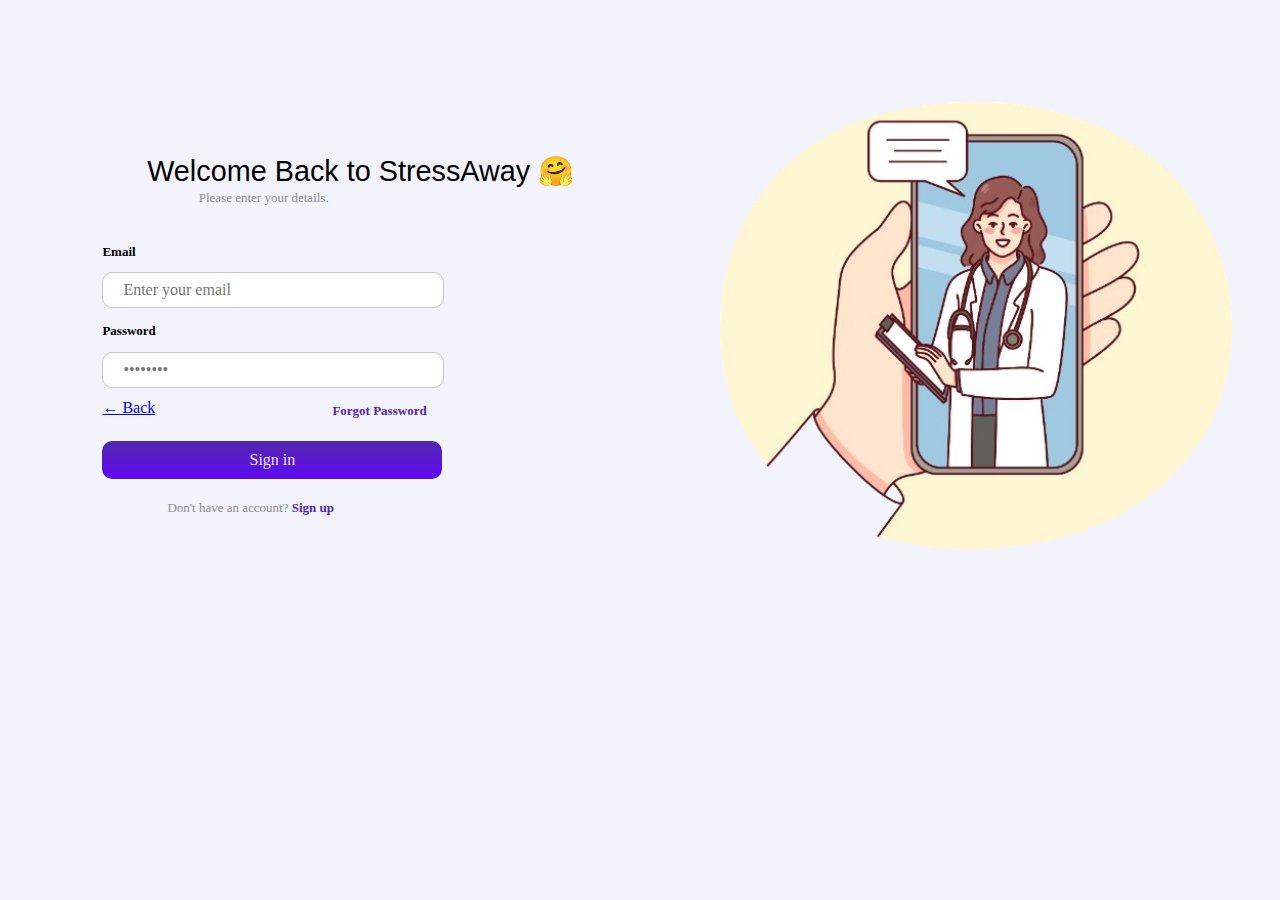
<file: html/login.html>
<!DOCTYPE html>
<html lang="en">
<head>
  <meta charset="UTF-8" />
  <meta http-equiv="X-UA-Compatible" content="IE edge" />
  <meta name="viewport" content="width=device-width, initial-scale=1.0" />
  <link rel="icon" href="../images/favicon-enhanced.png" />
  <link rel="stylesheet" href="css/login.css" />
  <link rel="stylesheet" href="https://cdnjs.cloudflare.com/ajax/libs/font-awesome/5.13.0/css/all.min.css" />

  <style>
    /* Custom CSS for alert messages */
    .alert {
      display: none;
      position: fixed;
      top: 10%;
      left: 50%;
      transform: translate(-50%, -50%);
      padding: 20px;
      background-color: #4caf50;
      color: white;
      text-align: center;
      border-radius: 6px;
      box-shadow: 0px 0px 10px 0px #262626;
      opacity: 0.8;
      transition: all 0.3s ease-in-out;
      z-index: 1;
    }

    #emptyFieldsAlert {
      background-color: red;
    }
    
    input[type="password"]::-webkit-credentials-auto-fill-button,
    input[type="password"]::-webkit-contacts-auto-fill-button,
    input[type="password"]::-ms-reveal {
        display: none;
      }
  </style>
  <title>StressAway - Login</title>
</head>
  <body onload="myfunction()">
    <div id="load">
      <div
        style="
          background-color: white;
          height: 25vh;
          width: 100%;
          position: relative;
          top: -70px;
        "></div>
  </div>

  <div class="alert" id="emptyFieldsAlert" style="display: none">
    Please fill in all fields!
  </div>
  <img src="../images/signupill.png" alt="" />
  <div class="login">
    <div class="welcome">
      <h1 class="titletext">Welcome Back to StressAway &#x1F917</h1>
      <span>Please enter your details.</span>
    </div>
    <div class="inputs">
      <span>Email<br /></span>
      <input class="inputbox" placeholder="Enter your email" id="loginEmail" /><br />
      <span>Password<br /></span>
      <input type="password" class="inputbox" placeholder="••••••••" id="loginPassword" />
      <i class="fas fa-eye-slash" id="toggleLoginPassword" style="margin-left: -30px; cursor: pointer;"></i>
    </div>
    <div class="forgotpass">
      <span>Forgot Password</span>
    </div>
    <p class="back"><a class="tag" href="../index.html">&#8592; Back</a></p>
    <div class="button">
      <input type="button" class="signin" value="Sign in" id="loginButton" />
    </div>
    <div class="signupline">
      <span>Don't have an account?</span>
      <span class="signupbutton"> Sign up</span>
    </div>
  </div>
  <div class="register">
    <div class="welcome">
      <h1 class="titletext">Create an account</h1>
      <span>Let's get started.</span>
    </div>
    <div class="inputs">
      <span>Username<br /></span>
      <input class="inputbox" placeholder="Enter your username" id="signupUsername" /><br />
      <span>Email<br /></span>
      <input class="inputbox" placeholder="Enter your email" id="signupEmail" /><br />
      <span>Password<br /></span>
      <input type="password" class="inputbox" placeholder="••••••••" id="signupPassword" />
      <i class="fas fa-eye-slash" id="toggleSignupPassword" style="margin-left: -30px; cursor: pointer;"></i>
    </div>
    <p class="back-1"><a class="tag1" href="../index.html">&#8592; Back</a></p>
    <div class="button">
      <input type="button" class="signin" value="Sign up" id="signupButton" />
    </div>
    <div class="signupline">
      <span>Already have an account?</span>
      <span class="signinbutton"> Sign in</span>
    </div>
  </div>

  <!-- Alert messages -->
  <div class="alert" id="loginAlert">Sign in successful!</div>
  <div class="alert" id="signupAlert">Sign up successful!</div>

  <script>
    const signin_btn = document.querySelector(".signinbutton");
    const signup_btn = document.querySelector(".signupbutton");
    const register = document.querySelector(".register");
    const login = document.querySelector(".login");
    signup_btn.addEventListener("click", () => {
      register.style.display = "block";
      login.style.display = "none";
    });
    signin_btn.addEventListener("click", () => {
      register.style.display = "none";
      login.style.display = "block";
    });
    loginButton.addEventListener("click", () => {
      const emailInput = document.getElementById("loginEmail");
      const passwordInput = document.getElementById("loginPassword");
      const loginAlert = document.getElementById("loginAlert");
      if (emailInput.value.trim() === "" || passwordInput.value.trim() === "") {
        const emptyFieldsAlert = document.getElementById("emptyFieldsAlert");
        emptyFieldsAlert.style.display = "block";
        setTimeout(() => {
          emptyFieldsAlert.style.display = "none";
        }, 3000);
      } else {
        emailInput.value = ""; // Clear email input
        passwordInput.value = ""; // Clear password input

        loginAlert.style.display = "block";
        setTimeout(() => {
          loginAlert.style.display = "none";
        }, 3000);
      }
    });

    signupButton.addEventListener("click", () => {
      const usernameInput = document.getElementById("signupUsername");
      const emailInput = document.getElementById("signupEmail");
      const passwordInput = document.getElementById("signupPassword");
      const signupAlert = document.getElementById("signupAlert");

      if (
        usernameInput.value.trim() === "" ||
        emailInput.value.trim() === "" ||
        passwordInput.value.trim() === ""
      ) {
        const emptyFieldsAlert = document.getElementById("emptyFieldsAlert");
        emptyFieldsAlert.style.display = "block";
        setTimeout(() => {
          emptyFieldsAlert.style.display = "none";
        }, 3000);
      } else {
        usernameInput.value = ""; // Clear username input
        emailInput.value = ""; // Clear email input
        passwordInput.value = ""; // Clear password input

        signupAlert.style.display = "block";
        setTimeout(() => {
          signupAlert.style.display = "none";
        }, 3000);
      }
    });

  </script>
  <script>
    const preloader = document.getElementById("load");
    function myfunction() {
      preloader.style.display = "none";
    }
    const toggleLoginPassword = document.querySelector("#toggleLoginPassword");
    const loginPassword = document.getElementById("loginPassword");

    toggleLoginPassword.addEventListener("click", function (e) {

      if(loginPassword.type == "text"){
        loginPassword.type = "password";
        toggleLoginPassword.className = "fas fa-eye-slash";
      }
      else if(loginPassword.type == "password"){
        loginPassword.type = "text";
        toggleLoginPassword.className = "fas fa-eye";
      }
    });

    const toggleSignupPassword = document.querySelector("#toggleSignupPassword");
    const signupPassword = document.getElementById("signupPassword");

    toggleSignupPassword.addEventListener("click", function (e) {

      if(signupPassword.type == "text"){
        signupPassword.type = "password";
        toggleSignupPassword.className = "fas fa-eye-slash";
      }
      else if(signupPassword.type == "password"){
        signupPassword.type = "text";
        toggleSignupPassword.className = "fas fa-eye";
      }
    });
  </script>

</body>
</html>
</file>
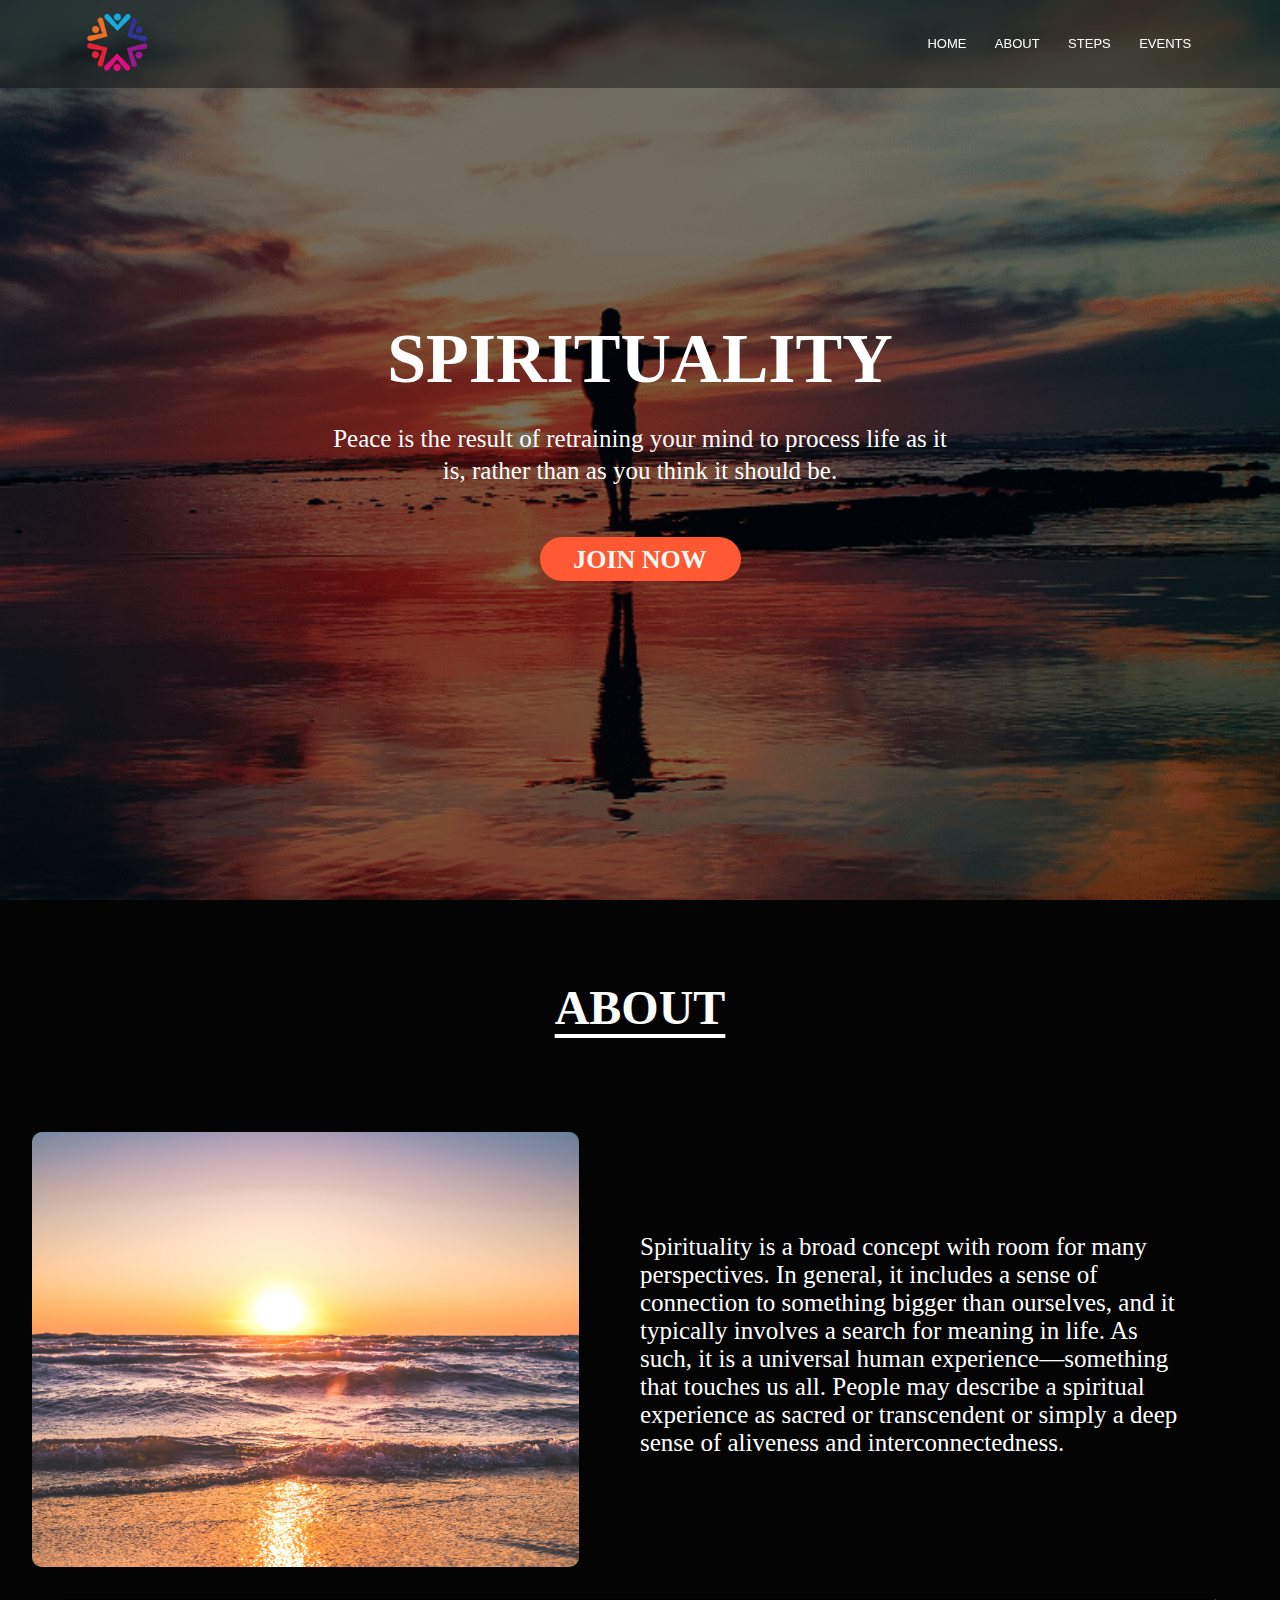
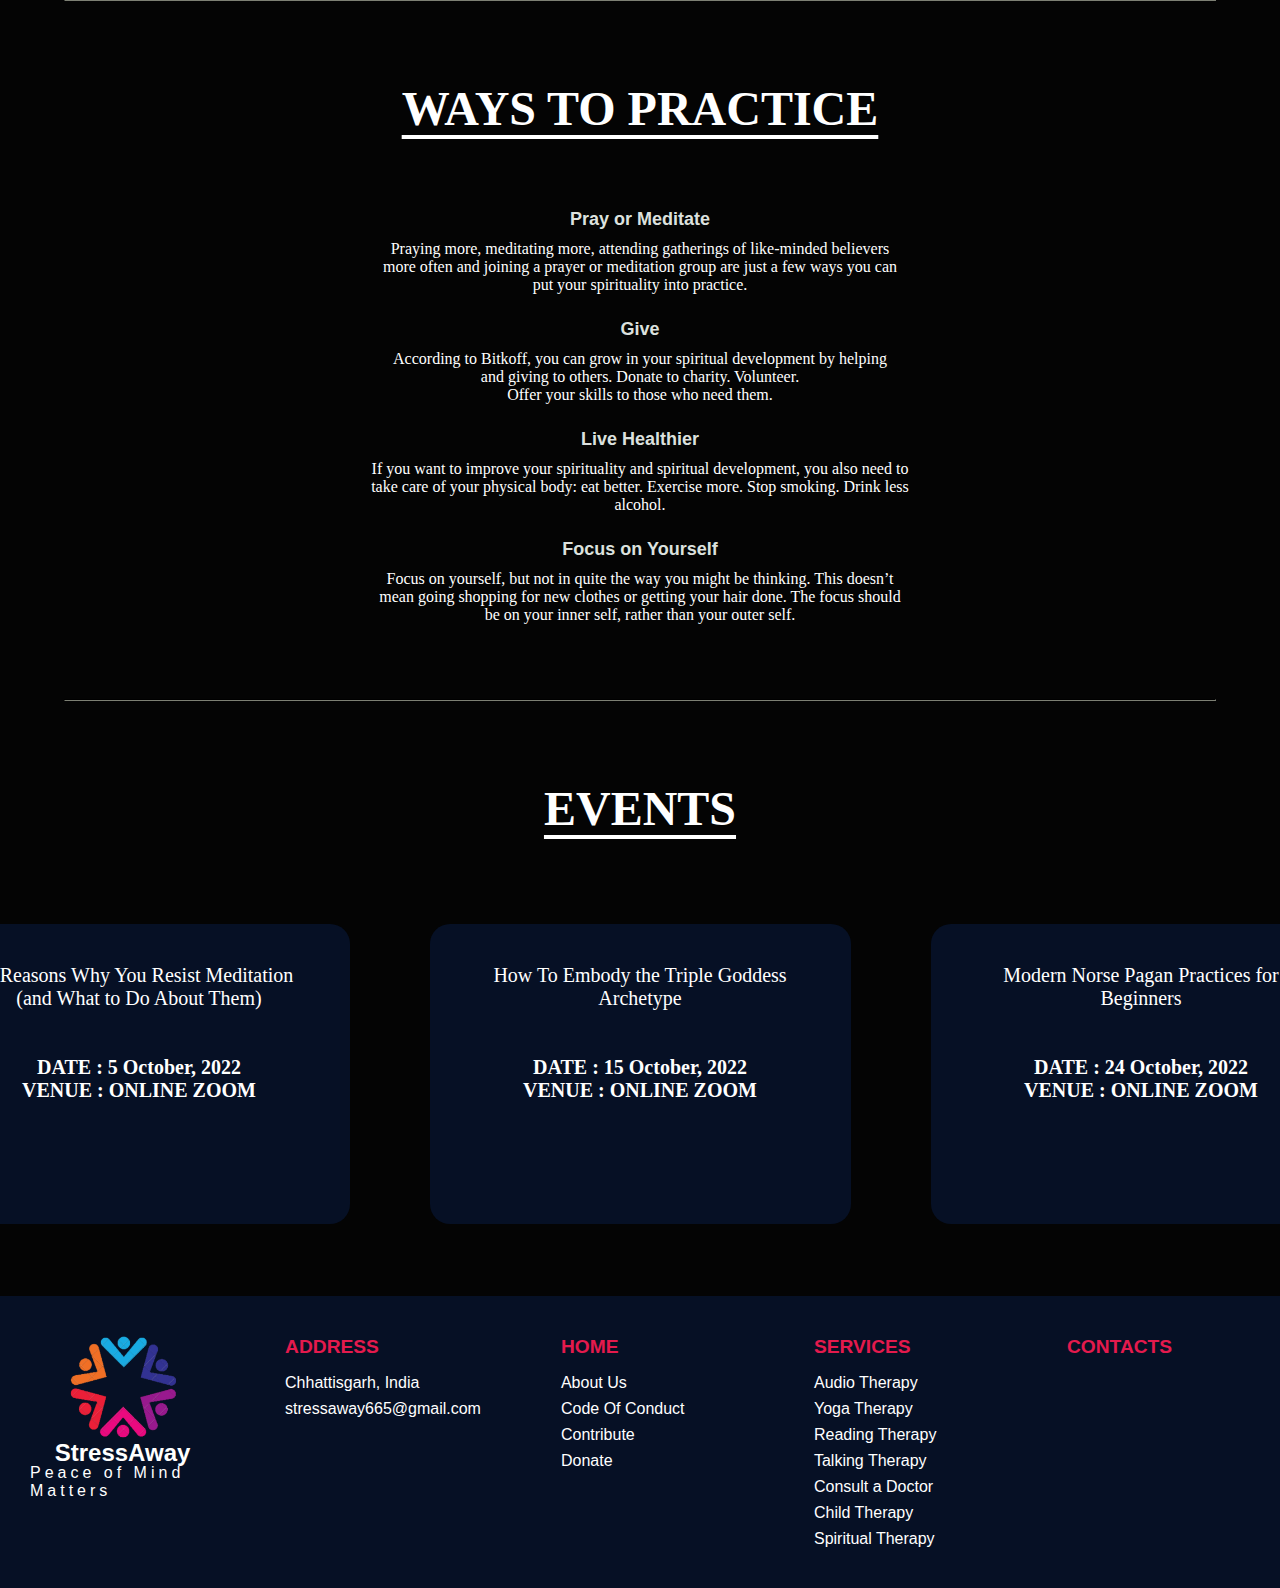
<file: html/spirituality.html>
<!DOCTYPE html>
<html lang="en">
  <head>
    <meta charset="UTF-8" />
    <meta http-equiv="X-UA-Compatible" content="IE=edge" />
    <meta name="viewport" content="width=device-width, initial-scale=1.0" />
    <link rel="icon" href="../images/favicon-enhanced.png" />
    <link rel="preconnect" href="https://fonts.googleapis.com" />
    <link rel="preconnect" href="https://fonts.gstatic.com" crossorigin />
    <link
      rel="stylesheet"
      text="text/CSS"
      href="https://cdnjs.cloudflare.com/ajax/libs/font-awesome/6.1.1/css/all.min.css"
    />
    <link
      href="https://fonts.googleapis.com/css2?family=Inter:wght@100;400;700&display=swap"
      rel="stylesheet"
    />
    
    <title>StressAway - Spiritual Therapy</title>
    <link rel="stylesheet" href="../css/spirituality.css" />
  </head>
  <body>
    <!-- Navbar Section -->
    <nav>
      <a href="../index.html"
        ><img class="audio-logo" src="../logo.png" alt="Logo"
      /></a>

      <div class="nav-links" id="navLinks">
        <ul>
          <li><a href="../index.html">HOME</a></li>
          <li><a href="#about" class=".smooth-scroll">ABOUT</a></li>
          <li><a href="#steps" class=".smooth-scroll">STEPS</a></li>
          <li><a href="#Events" class=".smooth-scroll">EVENTS</a></li>
        </ul>
      </div>
      <div class="hamburger" id="ham">
        <svg stroke="currentColor" fill="currentColor" stroke-width="0" viewBox="0 0 1024 1024" height="1em" width="1em" xmlns="http://www.w3.org/2000/svg"><path d="M904 160H120c-4.4 0-8 3.6-8 8v64c0 4.4 3.6 8 8 8h784c4.4 0 8-3.6 8-8v-64c0-4.4-3.6-8-8-8zm0 624H120c-4.4 0-8 3.6-8 8v64c0 4.4 3.6 8 8 8h784c4.4 0 8-3.6 8-8v-64c0-4.4-3.6-8-8-8zm0-312H120c-4.4 0-8 3.6-8 8v64c0 4.4 3.6 8 8 8h784c4.4 0 8-3.6 8-8v-64c0-4.4-3.6-8-8-8z"></path></svg>
      </div>
      
    </nav>

      <!-- Mobile Layout Navbar -->
    <div class="menu" id="menu">
      <ul class="menu-link">
        <li><a href="../index.html">HOME</a></li>
        <li><a class="close" href="#about">ABOUT</a></li>
        <li><a class="close" href="#steps">STEPS </a></li>
        <li><a class="close" href="#Events">EVENTS </a></li>
      </ul>
    </div>
      <!-- Mobile Layout Navbar Ends Here -->

    <!-- Navbar Section Ends Here -->

    <div class="menu" id="menu">
      <ul class="menu-link">
        <li><a href="../index.html">HOME</a></li>
        <li><a class="close" href="#about">ABOUT</a></li>
        <li><a class="close" href="#images">IMAGES </a></li>
        <li><a class="close" href="#videos">VIDEOS </a></li>
      </ul>
    </div>
    <header>
        <div class="back">

        </div>
            <div class="center"> 
                <h1 id="title">SPIRITUALITY</h1>
                <h3 id="subtitle">Peace is the result of retraining your mind to process life as it is, rather than as you think it should be.</h3><h3 class="title-button">
                    JOIN NOW
                </h3></div>
                    
        </header>
        <section id="about" class="about">
      <h1 class="section-headings">ABOUT</h1>
      <div class="bfit">
        <img src="../images/Spirituality2.png"
            width="700" height="600">
        <div class="btext">
            <div class="baby-text">
              <p>Spirituality is a broad concept with room for many perspectives. In general, it includes a sense of connection to something bigger than ourselves, and it typically involves a search for meaning in life. As such, it is a universal human experience—something that touches us all. People may describe a spiritual experience as sacred or transcendent or simply a deep sense of aliveness and interconnectedness.

</p>
            </div>
        </div>

    </div>
  </div>
    </div>
    </section>
    <hr/>
    <section id="steps">
      <h1 class="section-headings">WAYS TO PRACTICE</h1>
      <div>
        <div class="pt1">
          <h2 class="pt-head">
            
          <i class="fa fa-circle" aria-hidden="true"></i> Pray or Meditate
          </h2>
          <p style="text-align: center;">Praying more, meditating more, attending gatherings of like-minded believers<br> more often and joining a prayer or meditation group are just a few ways you can<br> put your spirituality into practice.</p>
        </div>
        <div class="pt1">
          <h2 class="pt-head">
            
          <i class="fa fa-circle" aria-hidden="true"></i> Give
          </h2>
          <p style="text-align: center;">According to Bitkoff, you can grow in your spiritual development by helping<br>and giving to others. Donate to charity. Volunteer.<br> Offer your skills to those who need them.</p>
        </div>
        <div class="pt1">
          <h2 class="pt-head">
            
          <i class="fa fa-circle" aria-hidden="true"></i> Live Healthier
          </h2>
          <p style="text-align: center;">If you want to improve your spirituality and spiritual development, you also need to<br> take care of your physical body: eat better. Exercise more. Stop smoking. Drink less<br> alcohol.
        </div>
        <div class="pt1">
          <h2 class="pt-head">
            
          <i class="fa fa-circle" aria-hidden="true"></i> Focus on Yourself  
          </h2>
          <p style="text-align: center;">Focus on yourself, but not in quite the way you might be thinking. This doesn’t<br> mean going shopping for new clothes or getting your hair done. The focus should<br> be on your inner self, rather than your outer self.</p>
        </div>
      </div>
      
     
      <br>
    </section>
    <hr/>
    <!-- Events Section  -->
  <section id="Events" style="text-align: center;">
    <h1 class="section-headings">EVENTS</h1>
    <div class="footer-side-col" style="text-align: center;">
      <div class="col">
        <p style="color: white; width: 421px;
        height: 300px;
        background: rgb(6, 16, 37);
        border-radius: 20px; font-family: 'Montserrat'; font-size:20px; padding: 40px;">7 Reasons Why You Resist Meditation (and What to Do About Them)<br><br><br><b>DATE : 5 October, 2022<br>
VENUE : ONLINE ZOOM</b> </p>
      </div>

      <div class="col">
        <p style="color: white; width: 421px;
        height: 300px;
        background: rgb(6, 16, 37);
        border-radius: 20px; font-family: 'Montserrat'; font-size:20px; padding: 40px;">How To Embody the Triple Goddess Archetype
<br><br><br><b>DATE : 15 October, 2022<br>
VENUE : ONLINE ZOOM</b> </p>
      </div>

      <div class="col">
        <p style="color: white; width: 421px;
        height: 300px;
        background: rgb(6, 16, 37);
        border-radius: 20px; font-family: 'Montserrat'; font-size:20px; padding: 40px;">Modern Norse Pagan
Practices for Beginners
<br><br><br><b>DATE : 24 October, 2022<br>
VENUE : ONLINE ZOOM</b> </p>
      </div>

      

  </section>


     <!-- footer start -->
  <footer>
    <div class="footer-container">
      <!--logo and info column-->
      <div class="col">
        <!--logo insert-->
        <img src="../logo.png" alt="logo" class="footlogo" />
        <div class="footercontent">
          <h2 class="footerheading">StressAway</h2>
          <p class="footerpara">Peace of Mind Matters</p>
        </div>
      </div>

      <!--ADDRESS COLUMN-->

      <div class="footer-side-col">
        <div class="col">
          <h3>
            ADDRESS
            <div class="underline"><span></span></div>
          </h3>
          <p>Chhattisgarh, India</p>
          <p class="email-id"><a href="mailto:sukoon665@gmail.com">stressaway665@gmail.com</a></p>
        </div>
        <!--HOME COLUMN-->
        <div class="col">
          <h3>HOME</h3>
          <ul>
            <li><a href="#about">About Us</a></li>
            <li>
              <a
                href="#about"
                >Code Of Conduct</a
              >
            </li>
            <li>
              <a href="https://github.com">Contribute</a>
            </li>
            <li>
              <a href="#about">Donate</a>
            </li>
          </ul>
        </div>
        <!--OUR SERVICES COLUMN-->
        <div class="col">
          <h3>
            SERVICES
            <div class="underline"><span></span></div>
          </h3>
          <ul>
            <li>
              <a href="#about"
                >Audio Therapy</a
              >
            </li>
            <li>
              <a
                href="#about"
                >Yoga Therapy</a
              >
            </li>
            <li>
              <a
                href="#about"
                >Reading Therapy</a
              >
            </li>
            <li>
              <a
                href="#about"
                >Talking Therapy</a
              >
            </li>
            <li>
              <a href="#about"
                >Consult a Doctor</a
              >
            </li>
            <li>
              <a href="#about"
                >Child Therapy</a
              >
            </li>
            <li>
              <a href="#about"
                >Spiritual Therapy</a
              >
            </li>
          </ul>
        </div>
        <!--CONTACTS COLUMN-->
        <div class="col">
          <h3>
            CONTACTS
            <div class="underline"><span></span></div>
          </h3>
          <div class="social-menu">
            <ul>
              <a href="https://twitter.com/stressaway665" target="_blank">
                <li id="social-twitter"><i class="fab fa-2x fa-twitter"></i></li>
              </a>
              <a href="https://github.com" target="_blank">
                <li id="social-github"><i class="fab fa-2x fa-github"></i></li>
              </a>
              <a href="https://www.linkedin.com/in/stressaway-web-820705238" target="_blank">
                <li id="social-linkedin"><i class="fab fa-2x fa-linkedin-in"></i></li>
              </a>
            </ul>
          </div>
      </div>
      </div>
      </div>
    </div>
  </footer>
  <script src="childTherapy.js"></script>
  </body>
</html>
</file>
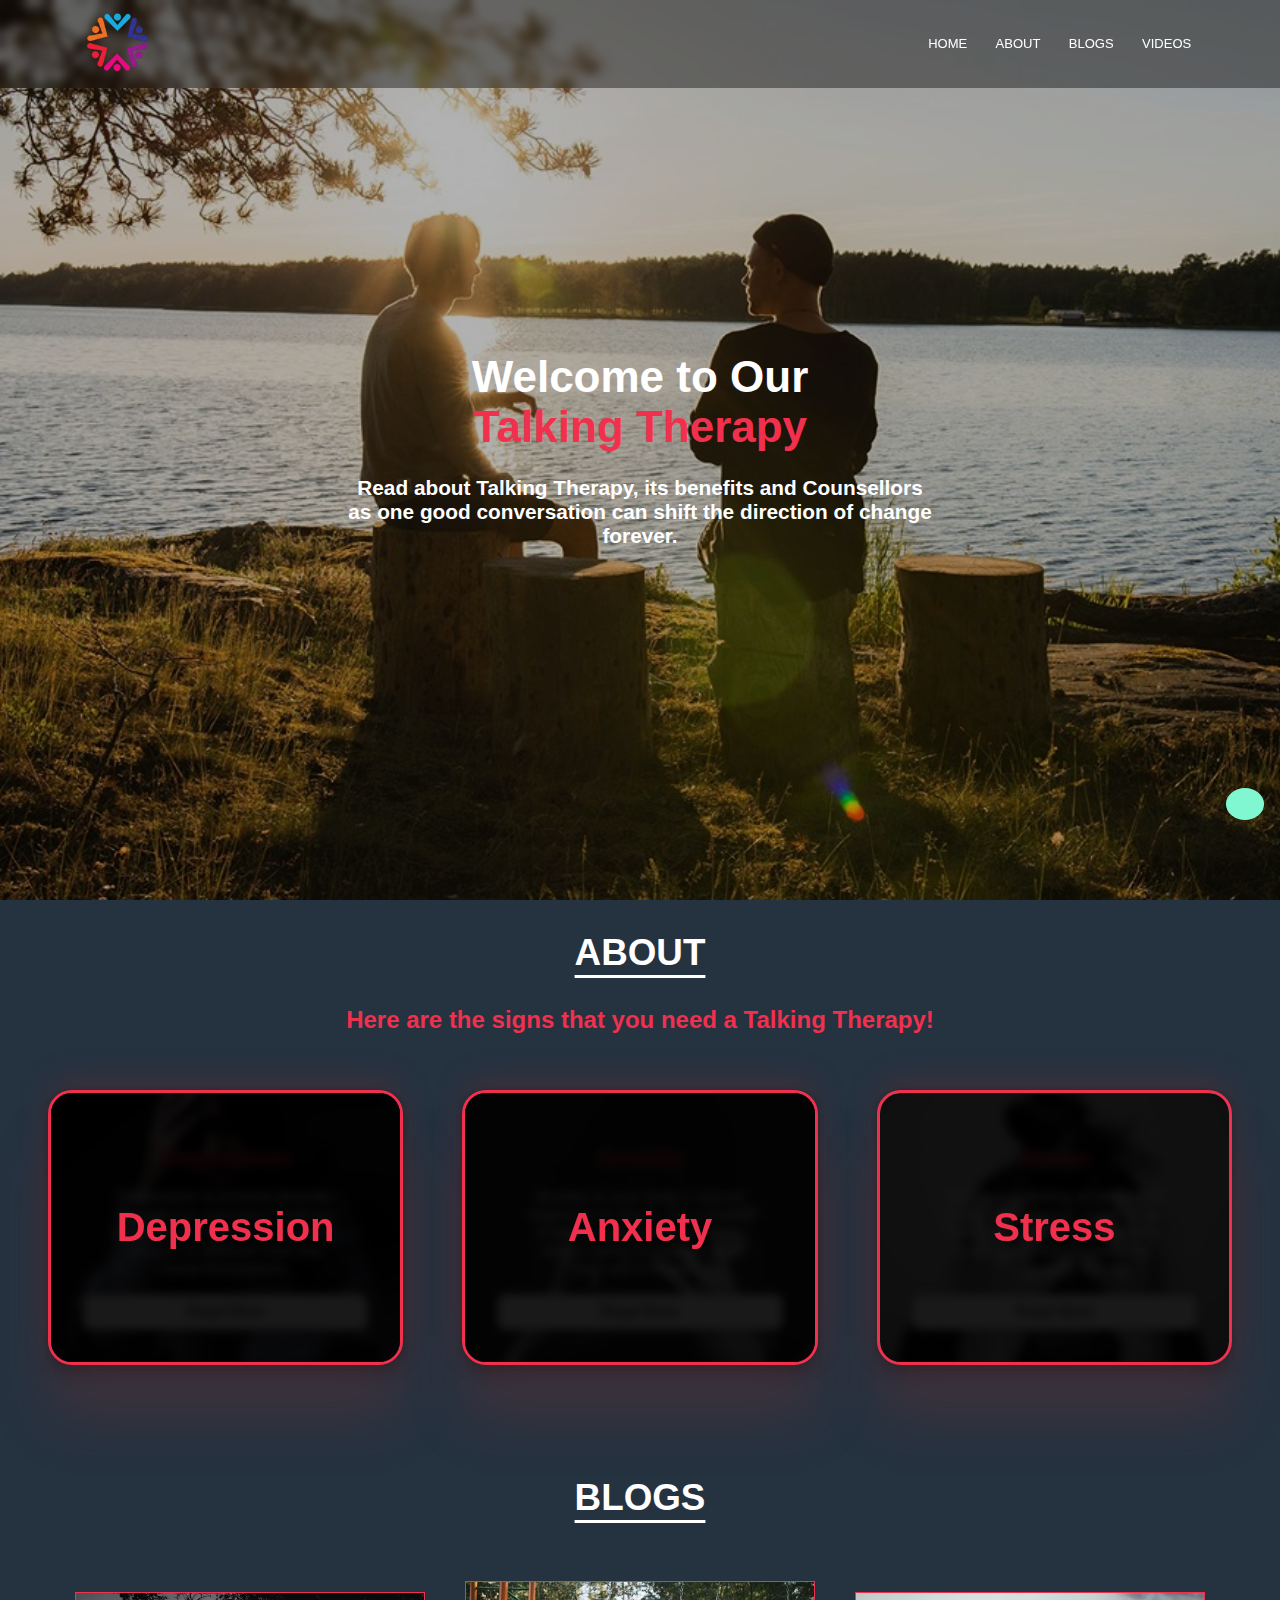
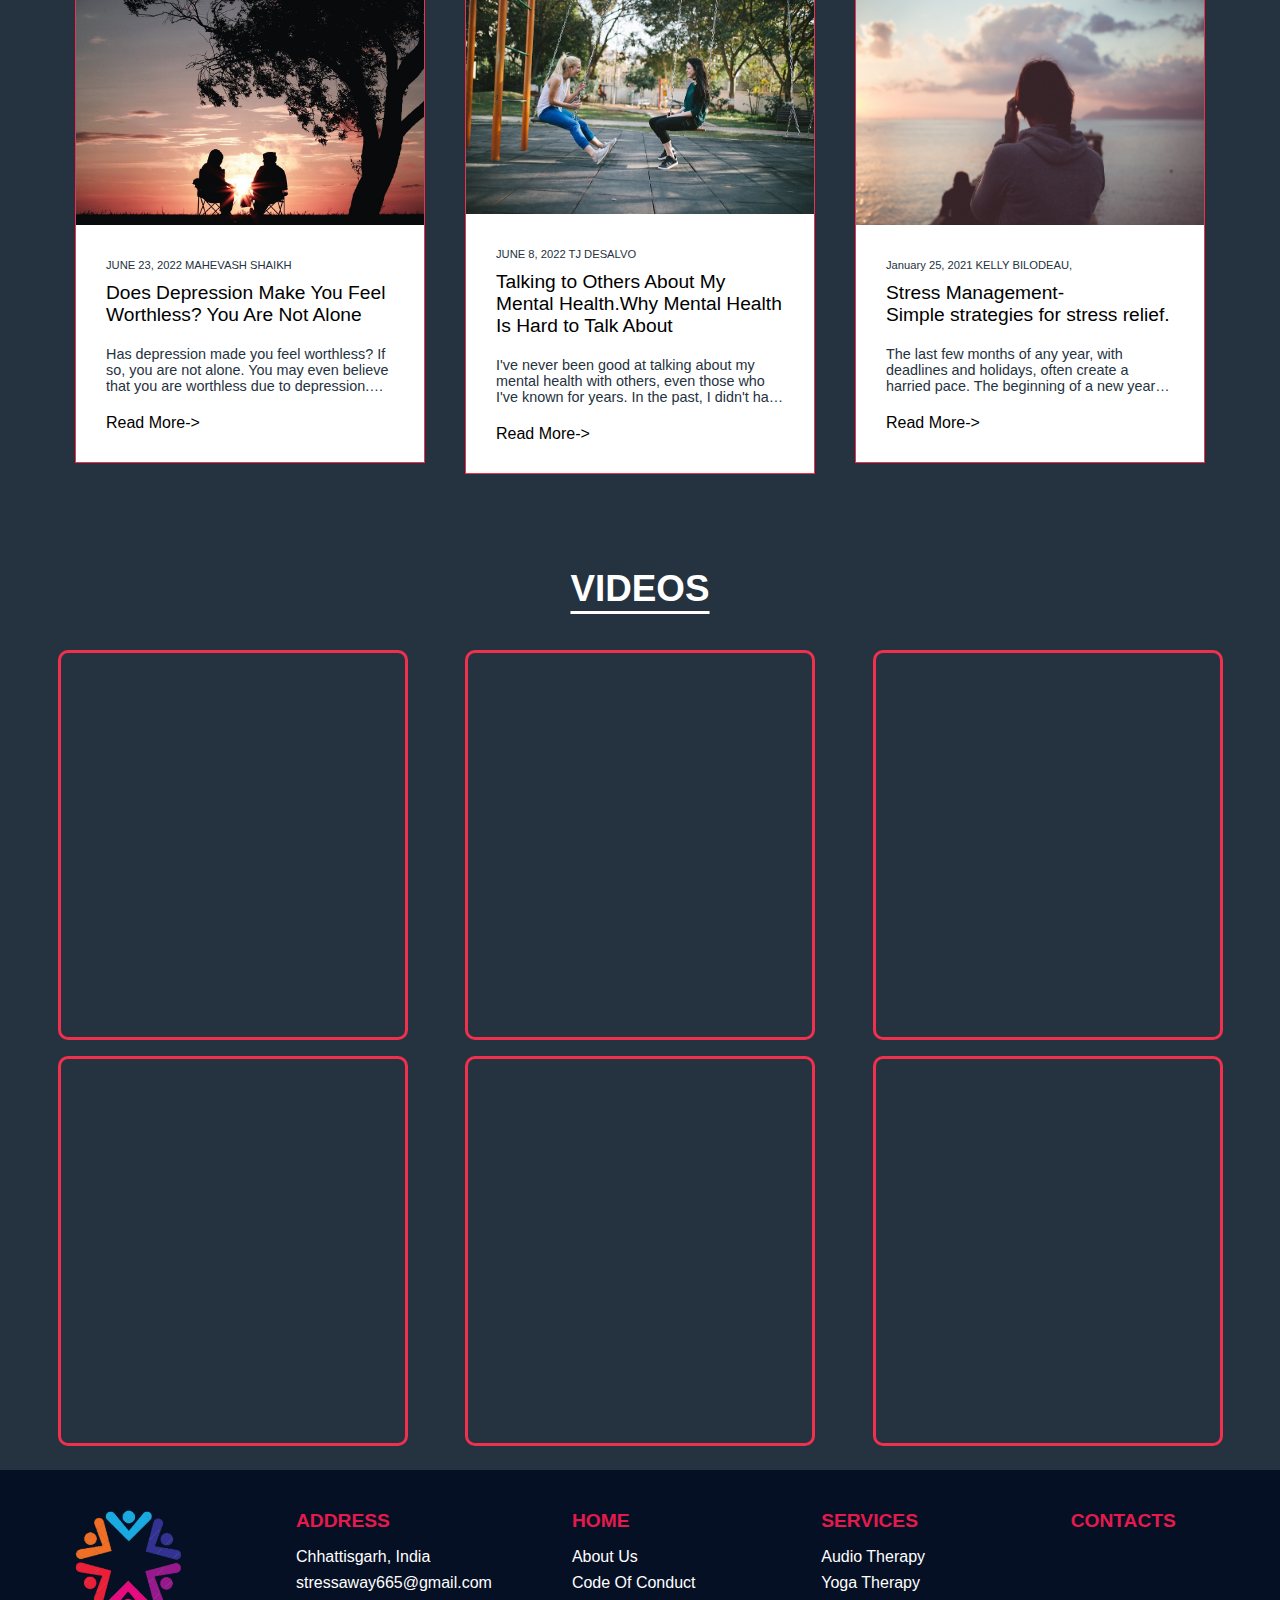
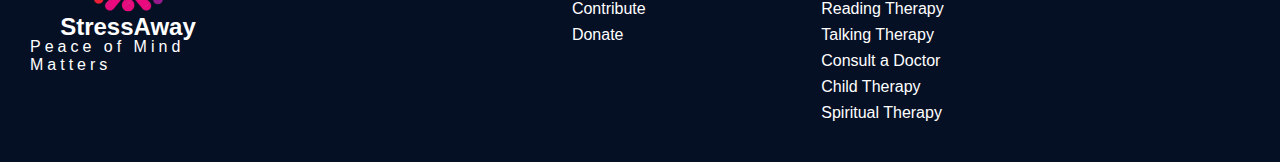
<file: html/talkingTherapy.html>
<!DOCTYPE html>
<html lang="en">

<head>
  <meta charset="UTF-8" />
  <meta http-equiv="X-UA-Compatible" content="IE=edge" />
  <meta name="viewport" content="width=device-width, initial-scale=1.0" />
  <link rel="icon" href="/StressAway/images\favicon-enhanced.png">
  <link rel="preconnect" href="https://fonts.googleapis.com">
  <link rel="preconnect" href="https://fonts.gstatic.com" crossorigin>
  <link href="https://fonts.googleapis.com/css2?family=Inter:wght@100;400;700&display=swap" rel="stylesheet">
  <title>StressAway - Talking Therapy</title>
  <link rel="stylesheet" href="../css/talking.css" />
  <link rel="stylesheet" text="text/CSS"
    href="https://cdnjs.cloudflare.com/ajax/libs/font-awesome/6.1.1/css/all.min.css">
  <link href="https://unpkg.com/aos@2.3.1/dist/aos.css" rel="stylesheet">
</head>

<body onload="myfunction()" id="main">
  <div id="load">
    <div style="background-color: white; height: 25vh; width: 100%; position: relative; top: -70px;"></div>
  </div>
  <div id="back-top-div" class="back-top-wrap">
    <i class="fas fa-arrow-up"></i>
  </div>

  <!-- Navbar Section -->
  <nav>
    <a href="../index.html"><img class="talking-logo" src="../logo.png" alt="Logo" /></a>

    <div class="nav-links" id="navLinks">
      <i class="fa fa-times" onclick="hidemenu()"></i>
      <ul>
        <li><a href="../index.html">HOME</a></li>
        <li><a href="#about" class=".smooth-scroll">ABOUT</a></li>
        <li><a href="#blogs" class=".smooth-scroll">BLOGS </a></li>
        <li><a href="#video" class=".smooth-scroll">VIDEOS </a></li>


      </ul>
    </div>
    <div class="hamburger" id="ham">
      <svg stroke="currentColor" fill="currentColor" stroke-width="0" viewBox="0 0 1024 1024" height="1em" width="1em" xmlns="http://www.w3.org/2000/svg"><path d="M904 160H120c-4.4 0-8 3.6-8 8v64c0 4.4 3.6 8 8 8h784c4.4 0 8-3.6 8-8v-64c0-4.4-3.6-8-8-8zm0 624H120c-4.4 0-8 3.6-8 8v64c0 4.4 3.6 8 8 8h784c4.4 0 8-3.6 8-8v-64c0-4.4-3.6-8-8-8zm0-312H120c-4.4 0-8 3.6-8 8v64c0 4.4 3.6 8 8 8h784c4.4 0 8-3.6 8-8v-64c0-4.4-3.6-8-8-8z"></path></svg>
    </div>
    </nav>

  <!-- Mobile Layout Navbar -->

  <div class="menu" id="menu">
    <ul class="menu-link">
      <li><a href="../index.html">HOME</a></li>
      <li><a onclick="closeMenu()" href="#about">ABOUT</a></li>
      <li><a onclick="closeMenu()" href="#blogs">BLOGS</a></li>
      <li><a onclick="closeMenu()" href="#videos">VIDEOS</a></li>
    </ul>
  </div>

  <!-- Mobile Layout Navbar Ends Here -->

  <!-- Navbar Section Ends Here -->

  <!-- Header Section-->
  <header>
    <div class="filter"></div>
    <div class="center">
      <h1 data-aos="flip-up" id="title">Welcome to Our <br><span class="heading-span">Talking
          Therapy</span></h1>
      <h3  id="subtitle">Read about Talking Therapy, its benefits and
        Counsellors<br>as one good conversation can shift
        the direction of change forever.</h3>
    </div>
  </header>
  <!-- Header Section Ends Here -->

  <!-- About Section -->
  <section id="about">
    <h1 data-aos="flip-up" class="section-headings">ABOUT</h1>
    <p  data-aos="fade-left" class="sub">Here are the signs that you need a Talking Therapy!</p>
    <div class="container">

      <div  data-aos="fade-up" data-aos-duration="800"  class="cause first">
        <div class="layer">
          <h3>Depression</h3>
        </div>
        <h2>Depression</h2>
        <p>
          Depression is a mood disorder that causes persistent feelings of sadness, emptiness, and loss of joy.It is
          different from the mood fluctuations.
        </p>
        <a href="https://www.medicalnewstoday.com/articles/8933#definition" target="_blank">
          Read More
        </a>
      </div>

      <div data-aos="fade-up" data-aos-duration="800"  class="cause second">
        <div class="layer">
          <h3>Anxiety</h3>
        </div>
        <h2>Anxiety</h2>
        <p>
          Anxiety is your body’s natural response to stress. It’s a feeling of fear or apprehension about what’s going
          to happen and how will it happen.
        </p>
        <a href="https://www.health.harvard.edu/blog/anxiety-what-it-is-what-to-do-2018060113955" target="_blank">
          Read More
        </a>
      </div>

      <div data-aos="fade-up" data-aos-duration="800"  class="cause third">
        <div class="layer">
          <h3>Stress</h3>
        </div>
        <h2>Stress</h2>
        <p>
          Stress is a feeling of emotional or physical tension. It can come from any event or thought that makes you
          feel frustrated or angry.
        </p>
        <a href="https://www.medicalnewstoday.com/articles/145855" target="_blank">
          Read More
        </a>
      </div>
    </div>
  </section>
  <!-- About Section Ends Here -->

  <!-- Blog section  -->
  <section id="blogs">
    <h1 data-aos="flip-up" class="section-headings">BLOGS</h1>
    <div class="blog-container">
      <div  data-aos="fade-up" data-aos-duration="800"  class="blog-box">
        <div class="blog-img">
          <img src="../images/blog-1.jpg" alt="">
        </div>
        <div class="blog-content">
          <span>JUNE 23, 2022 MAHEVASH SHAIKH</span>
          <a href="https://www.healthyplace.com/blogs/copingwithdepression/2022/6/does-depression-make-you-feel-worthless-you-are-not-alone"
            target="_blank" class="blog-title">Does Depression Make You Feel Worthless? You Are Not Alone</a>
          <p>Has depression made you feel worthless? If so, you are not alone. You may even believe that you are
            worthless due to depression. Read on to find out how to fight this.</p>
          <a href="https://www.healthyplace.com/blogs/copingwithdepression/2022/6/does-depression-make-you-feel-worthless-you-are-not-alone"
            target="_blank">Read More-></a>
        </div>
      </div>
      <div  data-aos="fade-up" data-aos-duration="800" class="blog-box">
        <div class="blog-img">
          <img src="../images/blog-2.jpg" alt="">
        </div>
        <div class="blog-content">
          <span>JUNE 8, 2022 TJ DESALVO</span>
          <a href="https://www.healthyplace.com/blogs/anxiety-schmanxiety/2022/6/talking-to-others-about-my-mental-health"
            target="_blank" class="blog-title">Talking to Others About My Mental Health.Why Mental Health Is Hard to
            Talk About </a>
          <p>I've never been good at talking about my mental health with others, even those who I've known for years. In
            the past, I didn't have enough self-knowledge to be able to talk about it with anyone in an adequate way.
          </p>
          <a href="https://www.healthyplace.com/blogs/anxiety-schmanxiety/2022/6/talking-to-others-about-my-mental-health"
            target="_blank">Read More-></a>
        </div>
      </div>
      <div  data-aos="fade-up" data-aos-duration="800" class="blog-box">
        <div class="blog-img">
          <img src="../images/blog-3.jpg" alt="">
        </div>
        <div class="blog-content">
          <span>January 25, 2021 KELLY BILODEAU,</span>
          <a href="https://www.health.harvard.edu/blog/3-simple-strategies-for-stress-relief-2021012521806"
            target="_blank" class="blog-title">Stress Management-<br>Simple strategies for stress relief.
          </a>
          <p>The last few months of any year, with deadlines and holidays, often create a harried pace. The beginning of
            a new year can give you a chance to exhale. But even if you experience a few serene days or weeks, tight
            shoulders and tension are never far off.</p>
          <a href="https://www.health.harvard.edu/blog/3-simple-strategies-for-stress-relief-2021012521806"
            target="_blank">Read More-></a>
        </div>
      </div>
    </div>
  </section>
  <!-- Blog Section Ends Here -->

  <!-- Video Section  -->
  <section id="video">
    <h1 data-aos="flip-up" class="section-headings">VIDEOS</h1>

    <div class="video-container">
      <div  data-aos="fade-up" data-aos-duration="800"  class="collection">
        <div class="video">
          <iframe style="border-radius: 10px;" width="100%" height="380" src="https://www.youtube.com/embed/Nz9eAaXRzGg"
            title="YouTube video player" frameborder="0"
            allow="accelerometer; autoplay; clipboard-write; encrypted-media; gyroscope; picture-in-picture"
            allowfullscreen></iframe>

        </div>
      </div>
      <div  data-aos="fade-up" data-aos-duration="800" class="collection">
        <div class="video">
          <iframe style="border-radius: 10px;" width="100%" height="380" src="https://www.youtube.com/embed/UQ1wDXtPxxI"
            title="YouTube video player" frameborder="0"
            allow="accelerometer; autoplay; clipboard-write; encrypted-media; gyroscope; picture-in-picture"
            allowfullscreen></iframe>

        </div>
      </div>
      <div  data-aos="fade-up" data-aos-duration="800" class="collection">
        <div class="video">
          <iframe style="border-radius: 10px;" width="100%" height="380" src="https://www.youtube.com/embed/rmeGVhhbGrM"
            title="YouTube video player" frameborder="0"
            allow="accelerometer; autoplay; clipboard-write; encrypted-media; gyroscope; picture-in-picture"
            allowfullscreen></iframe>
        </div>
      </div>
      <div  data-aos="fade-up" data-aos-duration="800" class="collection">
        <div class="video">
          <iframe style="border-radius: 10px;" width="100%" height="380"src="https://www.youtube.com/embed/8jPQjjsBbIc" title="YouTube video player" frameborder="0" allow="accelerometer; autoplay; clipboard-write; encrypted-media; gyroscope; picture-in-picture" allowfullscreen></iframe>
        </div>
      </div>
      <div  data-aos="fade-up" data-aos-duration="800" class="collection">
        <div class="video">
          <iframe style="border-radius: 10px;" width="100%" height="380" src="https://www.youtube.com/embed/4ZQkYSpmOdU" title="YouTube video player" frameborder="0" allow="accelerometer; autoplay; clipboard-write; encrypted-media; gyroscope; picture-in-picture" allowfullscreen></iframe>
        </div>
      </div>
      <div  data-aos="fade-up" data-aos-duration="800" class="collection">
        <div class="video">
          <iframe style="border-radius: 10px;" width="100%" height="380" src="https://www.youtube.com/embed/m3-O7gPsQK0" title="YouTube video player" frameborder="0" allow="accelerometer; autoplay; clipboard-write; encrypted-media; gyroscope; picture-in-picture" allowfullscreen></iframe>
        </div>
  </section>


  <!-- footer start -->
  <footer>
    <div class="footer-container">
      <!--logo and info column-->
      <div class="col">
        <!--logo insert-->
        <img src="../logo.png" alt="logo" class="footlogo" />
        <div class="footercontent">
          <h2 class="footerheading">StressAway</h2>
          <p class="footerpara">Peace of Mind Matters</p>
        </div>
      </div>


      <!--ADDRESS COLUMN-->

    <div class="footer-side-col">
      <div class="col">
        <h3>
          ADDRESS
          <div class="underline"><span></span></div>
        </h3>
        <p>Chhattisgarh, India</p>
        <p class="email-id"><a href="mailto:stressaway665@gmail.com">stressaway665@gmail.com</a></p>
      </div>
      <!--HOME COLUMN-->
      <div class="col">
        <h3>HOME</h3>
        <ul>
          <li><a href="#about">About Us</a></li>
          <li>
            <a
              href="#about"
              >Code Of Conduct</a
            >
          </li>
          <li>
            <a href="#about">Contribute</a>
          </li>
          <li>
            <a href="#about">Donate</a>
          </li>
        </ul>
      </div>
      <!--OUR SERVICES COLUMN-->
      <div class="col">
        <h3>
          SERVICES
          <div class="underline"><span></span></div>
        </h3>
        <ul>
          <li>
            <a href="#about"
              >Audio Therapy</a
            >
          </li>
          <li>
            <a
              href="#about"
              >Yoga Therapy</a
            >
          </li>
          <li>
            <a
              href="#about"
              >Reading Therapy</a
            >
          </li>
          <li>
            <a
              href="#about"
              >Talking Therapy</a
            >
          </li>
          <li>
            <a href="#about"
              >Consult a Doctor</a
            >
          </li>
          <li>
            <a href="#about"
              >Child Therapy</a
            >
          </li>
          <li>
            <a href="#about"
              >Spiritual Therapy</a
            >
          </li>
        </ul>
      </div>
      <!--CONTACTS COLUMN-->
      <div class="col">
        <h3>
          CONTACTS
          <div class="underline"><span></span></div>
        </h3>
        <div class="social-menu">
          <ul>
            <a href="https://twitter.com/STRESSAWAY" target="_blank">
              <li id="social-twitter"><i class="fab fa-2x fa-twitter"></i></li>
            </a>
            <a href="https://github.com" target="_blank">
              <li id="social-github"><i class="fab fa-2x fa-github"></i></li>
            </a>
            <a href="https://www.linkedin.com/in/StressAway-web-820705238" target="_blank">
              <li id="social-linkedin"><i class="fab fa-2x fa-linkedin-in"></i></li>
            </a>
          </ul>
          </div>
        </div>


      </div>
    </div>
    </div>
  </footer>
  <script type="text/javascript" src="../js/scrollsmooth.js"></script>
  <script src="https://unpkg.com/aos@2.3.1/dist/aos.js"></script>
  <script>
    AOS.init();
    const ham = document.getElementById("ham");
    const menu = document.getElementById("menu");
    const close = document.querySelectorAll('.close');

    const closeMenu = () => {
      if (menu.classList.contains("open")) {
        menu.classList.remove("open");

        console.log("open");
      }
      ham.innerHTML = '<svg stroke="currentColor" fill="currentColor" stroke-width="0" viewBox="0 0 1024 1024" height="1em" width="1em" xmlns="http://www.w3.org/2000/svg"><path d="M904 160H120c-4.4 0-8 3.6-8 8v64c0 4.4 3.6 8 8 8h784c4.4 0 8-3.6 8-8v-64c0-4.4-3.6-8-8-8zm0 624H120c-4.4 0-8 3.6-8 8v64c0 4.4 3.6 8 8 8h784c4.4 0 8-3.6 8-8v-64c0-4.4-3.6-8-8-8zm0-312H120c-4.4 0-8 3.6-8 8v64c0 4.4 3.6 8 8 8h784c4.4 0 8-3.6 8-8v-64c0-4.4-3.6-8-8-8z"></path></svg>'
    }

    const toggleMenu = () => {
      if (menu.classList.contains("open")) {
        menu.classList.remove("open");
        ham.innerHTML = '<svg stroke="currentColor" fill="currentColor" stroke-width="0" viewBox="0 0 1024 1024" height="1em" width="1em" xmlns="http://www.w3.org/2000/svg"><path d="M904 160H120c-4.4 0-8 3.6-8 8v64c0 4.4 3.6 8 8 8h784c4.4 0 8-3.6 8-8v-64c0-4.4-3.6-8-8-8zm0 624H120c-4.4 0-8 3.6-8 8v64c0 4.4 3.6 8 8 8h784c4.4 0 8-3.6 8-8v-64c0-4.4-3.6-8-8-8zm0-312H120c-4.4 0-8 3.6-8 8v64c0 4.4 3.6 8 8 8h784c4.4 0 8-3.6 8-8v-64c0-4.4-3.6-8-8-8z"></path></svg>'
        console.log("open");
      } else {
        menu.classList.add("open");
        ham.innerHTML = '<svg stroke="currentColor" fill="currentColor" stroke-width="0" viewBox="0 0 1024 1024" height="1em" width="1em" xmlns="http://www.w3.org/2000/svg"><path d="M563.8 512l262.5-312.9c4.4-5.2.7-13.1-6.1-13.1h-79.8c-4.7 0-9.2 2.1-12.3 5.7L511.6 449.8 295.1 191.7c-3-3.6-7.5-5.7-12.3-5.7H203c-6.8 0-10.5 7.9-6.1 13.1L459.4 512 196.9 824.9A7.95 7.95 0 0 0 203 838h79.8c4.7 0 9.2-2.1 12.3-5.7l216.5-258.1 216.5 258.1c3 3.6 7.5 5.7 12.3 5.7h79.8c6.8 0 10.5-7.9 6.1-13.1L563.8 512z"></path></svg>'
        console.log("close");
      }
    };
    ham.addEventListener("click", toggleMenu);
    close.forEach(ele => {
      ele.addEventListener("click", closeMenu);
    }
    )
  </script>
  <script>
    var preloader = document.getElementById('load');
    var scroll = document.getElementById('main');
    function myfunction(){
        preloader.style.display='none';
        scroll.style.overflow='scroll';
    }
    const backTopElement = document.getElementById("back-top-div");
      const minScolledAmountToBackTop = 800;

      window.addEventListener("scroll", () => {
        if (window.scrollY < minScolledAmountToBackTop) {
          backTopElement.classList.add("hidden");
        } else {
          backTopElement.classList.remove("hidden");
        }
      });

      const backTop = () => {
        window.scrollTo(0, 0);
      };

      backTopElement.addEventListener("click", backTop);
      ham.addEventListener("click", toggleMenu);
</script>
<script src="https://unpkg.com/aos@2.3.1/dist/aos.js"></script>
<script>
  AOS.init();
</script>

</body>

</html>
</file>
<file: css/childTherapy.css>
@import url('https://fonts.googleapis.com/css2?family=Poppins:wght@400;500&display=swap');
* {
  margin: 0;
  padding: 0;
  box-sizing: border-box;
}
::-webkit-scrollbar{
  background: transparent;
  width: 0.4rem;
}

::-webkit-scrollbar-thumb{
  background-color: rgba(173, 173, 173, 0.2);
  border-radius: 10px;
  transition: background-color 0.5s ease-in-out;
}

::-webkit-scrollbar-thumb:hover {
  background-color: rgba(173, 173, 173, 0.5);
}

html{
  scroll-behavior: smooth;
  overflow-y: overlay;
}

body {
  background-color: #040404;
  font-family: "Inter", sans-serif;
  color: white;
  overflow-x: hidden;
}

header {
  min-height: 100vh;
  width: 100%;
  background-image: url("../images/childbg.jpg");
  position: relative;
  background-position: center;
  background-size: cover;
}

section {
  margin: 2em;
}

nav {
  position: fixed;
  top: 0;
  width: 100%;
  display: inline-flex;
  padding: 1% 6%;
  justify-content: space-between;
  align-items: center;
  z-index: 100;
  background-color: transparent;
  transition: background-color 500ms ease-in-out;
}
.navOnscroll
{
  background-color:  rgba(0, 0, 0, 0.4);
  backdrop-filter: blur(5px);
}

.audio-logo {
  width: 80px;
  padding: 0;
}

.nav-links {
  flex: 1;
  text-align: right;
}

.nav-links ul li {
  list-style: none;
  display: inline-block;
  padding: 8px 12px;
  position: relative;
}

.nav-links ul li a {
  color: white;
  text-decoration: none;
  font-size: 13px;
}

.nav-links ul li::after {
  content: "";
  width: 0%;
  height: 2px;
  background: cyan;
  display: block;
  margin: auto;
  transition: 0.5s;
}

.nav-links ul li:hover::after {
  width: 100%;
}

.hamburger {
  display: none;
  /* display: flex; */
  justify-content: center;
  align-items: center;
  flex-direction: column;
  gap: 3px;
  cursor: pointer;
  z-index: 200;
}

.center {
  position: absolute;
  top: 50%;
  left: 50%;
  transform: translate(-50%, -50%);
  z-index: 20;
}

.menu {
  display: none;
  width: 100%;
  position: absolute;
  background-color: #fff;
  top: 85px;
  left: 0;
  padding: 30px;
  box-shadow: 0 4px 8px rgba(0, 0, 0, 0.7);
}

.open {
  display: block;
  width: 70%;
  height: 100%;
  position: fixed;
  background-color: rgba(56,56,55, 1);
  top: 0;
  left: 0;
  padding: 30px;
  box-shadow: 0 4px 8px rgba(0, 0, 0, 0.7);
  animation: slideIn 0.5s ease-in-out;
  z-index: 100;
}

.menu.open a {
  color: #adb5bd;
  text-decoration: none;
  cursor: pointer;
}

@keyframes slideIn {
  0% {
    left: -150px;
  }
  100% {
    left: 0px;
  }
}

.menu-link {
  list-style: none;
  display: flex;
  justify-content: center;
  align-items: center;
  flex-direction: column;
}

.menu-link li {
  padding: 2rem;
  font-weight: bolder;
}

.menu-link li:last-child {
  padding-bottom: 0;
}

.menu-link li a {
  color: #fff;
  font-weight: bolder;
  font-size: 1rem;
  text-decoration: none;
}
.menu-link li a:hover{
  color: cyan;
}
.center {
  position: absolute;
  top: 50%;
  left: 50%;
  transform: translate(-50%, -50%);
  z-index: 20;
}

.filter {
  position: absolute;
  top: 0;
  left: 0;
  width: 100%;
  height: 100%;
  z-index: 10;
  background-color: rgba(0, 0, 0, 0.3);
}

h1 {
  font-size: 2.75rem;
  text-align: center;
  margin-bottom: 1.5rem;
  font-weight: 900;
}
#title{
  margin-top: 22%;
}
.heading-span {
  color: cyan;
}
#subtitle {
  color: #fff;
  text-align: center;
  font-size: 1.3rem;
  font-weight: 800;
}

h2 {
  color: #dce1de;
  text-align: center;
  margin-bottom: 1rem;
}
.section-headings {
  font-size: 2.3rem;
  text-decoration: underline;
  text-underline-offset: 10px;
  margin: 3rem 0;
}
hr {
  width: 90%;
  margin: 0 auto;
  border-color: #2b2c28;
}
.image img{
  width: 500px;
  height: 400px;
  border-radius: 5px;
  margin-left: 5%;
  margin-bottom: 2%;
}
.bfit img{
  width: 45%;
  height: 45%;
  margin-top: 4%;
  border:3px solid cyan ;
  border-radius: 10px;
}
.about .bfit {
  display: flex;
}
.btext{
  margin-top: 40px;
  margin-left: 45px;
  padding: 5%;
}

.btext .baby-text{
  font-size: 25px;

}
@media (max-width: 800px) {

  .bfit {
    flex-direction: column;
    height: auto;
  }
  .about img {
    width: 100%;
  }

}
.main-scroll-div{
  width: 100%;
  height: 100%;
  display: flex;
  align-items: center;
  justify-content: space-between;
}
.cover{
  position: relative;
  width: 90%;
  height: 50%;
}
.cover::before {
  position: absolute;
  content: "";
  left: 0;
  top: 0;
  z-index: 99;
  height: 100%;
  width: 150px;
  background-image: linear-gradient(90deg, black, transparent);
}
.cover::after {
  position: absolute;
  content: "";
  right: 0;
  top: 0;
  z-index: 99;
  height: 100%;
  width: 150px;
  background-image: linear-gradient(-90deg, black, transparent);
}
.scroll-images::-webkit-scrollbar {
  -webkit-appearance: none;
}

.child-img {
  width: 100%;
  height: 100%;
}

.icon {
  color: white;
  background-color: black;
  font-size: 50px;
  outline: none;
  border: none;
  padding: opx 20px;
  cursor: pointer;
}

.icon:hover {
  color:cyan ;
}
.scroll-images{
  width: 100%;
  height: auto;
  display: flex;
  justify-content: left;
  align-items: center;
  overflow: auto;
  position: relative;
  scroll-behavior: smooth;
}
.child{
  min-width: 600px;
  height: 450px;
  margin :1px 10px;
  cursor: pointer;
}

@media screen and (max-width: 650px) {
  .nav-links {
    display: none;
  }

  .logo {
    width: 60px;
  }
  .hamburger {
    display: flex;
  }
  header {
    min-height: 100vh;
  }
}

@media screen and (min-width: 650px) {
  .menu .open {
    display: none;
  }
}


.video {
  float: left;
  box-sizing: border-box;
    width: 38%;
    padding: 5px;
    margin-left: 6.5%;
    margin-bottom: 5px;
  }
  iframe{
    padding:20px;
  }
  iframe:hover{
    border:  1.5px cyan solid ;
  }
  .collection::after{
    content: "";
    clear: both;
    display: table;
  }
  @media screen and (max-width: 600px) {
    .video {
      width: 89%;
    }
    .video iframe{
      width: 97%;
    }
  }
/* footer */
footer{
    font-family: "Poppins",sans-serif;
  }
  .footer-container {
    bottom: 0;
    width: 100%;
    display: flex;
    justify-content: center;
    flex-wrap: nowrap;
    background-color: rgb(6, 16, 37);
  }
  
  .footer-side-col{
    display: grid;
    grid-template-columns: repeat(4,1fr);
    width: 80%;
  }
  
  .footer-side-col > .col{
    padding: 2.5rem;
    flex-wrap: nowrap;
  }
  
  .footer-container > .col {
    padding: 2.5rem;
    flex-basis: 20%;
    color: white;
  }
  
  .footer-container .col a:hover,
  footer a:focus {
    color: cyan;
  }
  
  @media (max-width: 1120px){
    .footer-side-col{
      grid-template-columns: repeat(2,1fr);
      grid-template-rows: repeat(2,1fr);
    }
  }
  
  @media (max-width: 730px) {
    .footer-container {
      gap: 0.5rem;
      flex-wrap: wrap;
    }
  
    .footer-container .col {
      padding: 2rem;
      flex-basis: 31%;
    }
  
    .footer-container p {
      color: white;
      margin-top: 1rem;
    }
  }
  
  @media (max-width: 600px) {
    .footer-side-col{
      grid-template-columns: 1fr;
      grid-template-rows: minmax(auto,auto);
    }
  
    .footer-container .col {
      padding: 1rem;
      flex-basis: 100%;
    }
  }
  
  .footer-container .col a {
    display: inline-block;
    position: relative;
    color: white;
  }
  
  .footer-container .col ul li a:after {
    content: "";
    position: absolute;
    width: 100%;
    transform: scaleX(0);
    height: 2px;
    bottom: 0;
    left: 0;
    background-color: cyan;
    transform-origin: bottom right;
    transition: transform 0.25s ease-out;
  }
  
  .footer-container .col ul li a:hover:after {
    transform: scaleX(1);
    transform-origin: bottom left;
  }
  
  .footer-container p {
    color: white;
  }
  
  .footer-container .col ul li a:after {
    content: "";
    position: absolute;
    width: 100%;
    transform: scaleX(0);
    height: 2px;
    bottom: 0;
    left: 0;
    background-color: cyan;
    transform-origin: bottom right;
    transition: transform 0.25s ease-out;
  }
  
  .footer-container .col ul li a:hover:after {
    transform: scaleX(1);
    transform-origin: bottom left;
  }
  
  .footer-container p {
    margin-top: 0.5rem;
  }
  .footerpara{
    margin-left: -10px;
  }
  
  .footer-container .col .email-id {
    word-wrap: break-word;
    text-decoration: underline;
  }
  
  .email-id a{
    text-decoration: none;
    color: white;
  }
  .footer-container .col h3 {
    color: rgb(228, 26, 77);
    font-size: 1.2rem;
    margin-bottom: 1rem;
    font-weight: 900;
    font-family: "Ubuntu",sans-serif;
  }
  
  .footer-container .col img {
    display: block;
    margin: 0 auto;
    width: 140px;
    cursor: pointer;
  }
  .footer-container .col .footerheading {
    display: flex;
    color:white ;
    margin-top: 0.5px;
    font-family: "Gill Sans", "Gill Sans MT", Calibri, "Trebuchet MS", sans-serif;
    justify-content: center;
    cursor: pointer;
  }
  .footer-container .col .footerpara {
    display: flex;
    margin-top: -19px;
    font-family: "Gill Sans", "Gill Sans MT", Calibri, "Trebuchet MS", sans-serif;
    letter-spacing: 4px;
    justify-content: center;
    cursor: pointer;
  }
  .fab:hover {
    text-decoration: none;
  }
  
  .footer-container .col .sukoon {
    color: rgb(30, 240, 191);
    letter-spacing: 5px;
  }
  
  .footer-container .col .social-menu ul {
    display: flex;
    gap: 1rem;
  }
  
  .footer-container .col .social-menu ul a {
    color: white;
  }
  .footer-container .col .social-menu ul a li{
    transition: transform 250ms ease-out;
  }
  
  .footer-container .col .social-menu ul a li:hover {
    transform: scale(1.4) !important;
    text-decoration: none !important;
  }
  .footer-container .col .social-menu ul a li#social-twitter:hover{
    color: 	#1DA1F2;
  }
  .footer-container .col .social-menu ul a li#social-github{
    transition: transform  250ms ease-out, color 250ms ease-out, padding 250ms ease-out !important;
  }
  .footer-container .col .social-menu ul a li#social-github:hover{
    transform: scale(1.2) !important;
    color:black;
    background-color: whitesmoke;
    padding: 2px 2px 0px 2px;
    border-radius: 25px;
  }
  .footer-container .col .social-menu ul a li#social-linkedin:hover{
    color: #0A66C2;
  }
  .footer-container .col ul li {
    list-style-type: none;
    text-align: left;
    margin-top: 0.5rem;
  }
  .footer-container .col ul li a {
    text-decoration: none;
    color: white;
  }
  
  @media screen and (max-width: 600px) {
    
    .footer-container .col ul li {
      text-align: center;
    }
  
    .footer-container {
      text-align: center;
    }
  
    .footer-container .col .social-menu ul {
      justify-content: center;
    }
  }
  
  .footercontent{
    margin-right: auto;
    margin-left: auto;
    display: flex;
    flex-direction: column;
  }
</file>
<file: css/styles.css>
* {
  box-sizing: border-box;
}


*{
  margin: 0%;
  padding: 0%;
  box-sizing: border-box;
}
body{
  background-image: url("../images/coming_soon_bg.png");
  background-color: black;
  background-repeat: no-repeat;
  background-size: cover;
  background-position: center center;
  height: 100vh;
  font-family: "Poppins", sans-serif;
  display: flex;
  flex-direction: column;
  align-items: center;
  justify-content: center;
  text-align: center;
  margin: 0;
  overflow: hidden;
}
p{
  color: white;
  display: flex;
  align-items: center;
  width: 100%;
  font-size: 30px;
  font-weight: bold;
  margin: 30px 0;
}
h1{
  color: white;
  margin: 20px 0;
  width: 100%;
  font-size: 80px;
  text-align: center;
  font-weight: bold;
}
hr{
  margin: 30px 0;
  display:flex;
  width: 700px;
}
#launch{
  margin: 20px 0;
  margin-left:20%;
  font-size: 40px;
} 

h1 {
  font-family: 'Itim',cursive;
  color: white;
  font-weight: normal;
  font-size: 60px;
  text-shadow: 2px 2px 4px #011120;
  -moz-transition: all 0.2s ease-in;
  -o-transition: all 0.2s ease-in;
  -webkit-transition: all 0.2s ease-in;
  transition: all 0.2s ease-in;
  margin: 20px 0;
  width: 100%;
  font-size: 80px;
  text-align: center;
  font-weight: bold;
}

h3{
  color: white;
}
h3 a{
  color: white;
  text-decoration: none;
}

h3 a:hover{
  color: lightcyan;
  text-shadow:0px 0px 10px blueviolet;
  -moz-transition: all 0.2s ease-in;
  -o-transition: all 0.2s ease-in;
  -webkit-transition: all 0.2s ease-in;
  transition: all 0.2s ease-in;
}

h1:hover {
  color: lightcyan;
  text-shadow:0px 0px 20px blueviolet;
  -moz-transition: all 0.2s ease-in;
  -o-transition: all 0.2s ease-in;
  -webkit-transition: all 0.2s ease-in;
  transition: all 0.2s ease-in;
}


@keyframes typing {
  from {
    width: 0;
  }
}


@media (max-width: 500px) {
  h1 {
    font-size: 45px;
  }
  .time {
    margin: 5px;
    padding: 0.1rem;
  }
  .time h2 {
    font-size: 12px;
  }
  .text {
    font-size: 10px;
    box-shadow: 5px 5px 3px rgb(143, 143, 143);
    padding: 0.1rem;
    border-radius: 1px;
  }
  h3 {
    color: white;
    font-size: 1rem;
    animation: typing 1s steps(12);
  }
}
</file>
<file: html/css/contact.css>
* {
  margin: 0;
  padding: 0;
  -webkit-box-sizing: border-box;
  box-sizing: border-box;
}
#load{
	margin: auto;
    width: 100%;
    height: -webkit-fill-available;
    position: fixed;
    background: #fff url("../../images/Spin-Preloader-1.gif") no-repeat center;
    z-index: 9999999;
}
.header {
  display: flex;
  text-align: center;
  margin: auto;
  flex-direction: column;
}

body {
  display: -webkit-box;
  display: -ms-flexbox;
  display: flex;
  -webkit-box-pack: center;
  -ms-flex-pack: center;
  justify-content: center;
  -webkit-box-align: center;
  -ms-flex-align: center;
  align-items: center;
  height: 100vh;
  background: url("../../images/contact.png");
  background-size: cover;
  background-repeat: no-repeat;
  font-family: "Lato", sans-serif;
  
}

h1 {
  font-size: 50px;
  font-weight: 900;
  color: #fff;
}
p{
  color: #fff;
}
.sr-only:not(:focus):not(:active) {
  clip: rect(0 0 0 0);
  -webkit-clip-path: inset(50%);
  clip-path: inset(50%);
  height: 1px;
  overflow: hidden;
  position: absolute;
  white-space: nowrap;
  width: 1px;
}

.form-container {
  padding: 3rem 4rem;
border-radius: 20px;
  background-color: rgba(0, 0, 0, 0.5);
}

a {
  text-decoration: none;
  display:flex;
  margin:auto;
}
.atag {
  text-decoration: none;
  width:75px;
}
.tag{
  width:60px;
  margin:0 !important;
  text-decoration: none;
  color: #fff;
}
a .btn {
  margin-top: 18px;
  border: 2px solid #137afc;
  color: #fff;
  cursor: pointer;
  background-color:  #137afc;
  box-shadow: inset 0 0 0 0 #137afc;
  border-radius: 8px;
  -webkit-border-radius: 8px;
  -moz-border-radius: 8px;
  -ms-border-radius: 8px;
  -o-border-radius: 8px;
  transition: ease-out 0.4s;
  -webkit-transition: ease-out 0.4s;
  -moz-transition: ease-out 0.4s;
  -ms-transition: ease-out 0.4s;
  -o-transition: ease-out 0.4s;
}

a .btn {
  display: block;
  text-decoration: none;
  font-family: "Montserrat", sans-serif;
  font-weight: 500;
  height: 2.4rem;
  width: 7.1rem;
  text-align: center;
  display: flex;
  justify-content: center;
  align-items: center;
}

a .btn:hover {
  border: 2px solid #137afc;
  box-shadow: inset 130px 0 0 0 #fff;
  color: #137afc;
}
</file>
<file: html/css/laugh.css>
@import url('https://fonts.googleapis.com/css2?family=Poppins:wght@400;500&display=swap');
* {
  margin: 0;
  padding: 0;
  font-family: "Poppins", sans-serif;
  box-sizing: border-box;
}


::-webkit-scrollbar{
  background: transparent;
  width: 0.4rem;
}

::-webkit-scrollbar-thumb{
  background-color: rgba(173, 173, 173, 0.2);
  border-radius: 10px;
  transition: background-color 0.5s ease-in-out;
}

::-webkit-scrollbar-thumb:hover {
  background-color: rgba(173, 173, 173, 0.5);
}

html{
  scroll-behavior: smooth;
  overflow-y: overlay;
}
body{
  background-color: #040404;
  color: #fff;
  font-family: 'Inter', sans-serif;
}

#main{
  overflow: hidden !important;
}

html{
  scroll-behavior: smooth;
}

.back-top-wrap {
  position: fixed;
  bottom: 5rem;
  right: 1rem;
  background-color: #80F7D1;
  padding: 1rem 1.2rem;
  border-radius: 50%;
  cursor: pointer;
  transition: .3s ease-in-out;
  z-index: 100;
}

.back-top-wrap:hover {
  background-color: #00a2ff;
  color: #80F7D1;
}

.back-top-wrap:hover .fas.fa-arrow-up {
  color: white;
}

.fas.fa-arrow-up {
  color: #00488F;
  transition: 0.3s ease-in-out;
}
#load{
	margin: auto;
    width: 100%;
    height: -webkit-fill-available;
    position: fixed;
    background: #fff url("../../images/Spin-Preloader-1.gif") no-repeat center;
    z-index: 9999999;
}
header {
  min-height: 100vh;
  width: 100%;
  background: url("../../images/laughing.jpg");
  position: relative;
  background-position: center;
  background-size: cover;
}
nav {
  position: fixed;
  top: 0;
  width: 100%;
  display: inline-flex;
  padding: 1% 6%;
  justify-content: space-between;
  align-items: center;
  z-index: 100;
  background-color: rgba(0, 0, 0, 0.4);
  backdrop-filter: blur(5px);
}

.hamburger {
  display: none;
  justify-content: center;
  align-items: center;
  flex-direction: column;
  cursor: pointer;
}
.menu {
  display: none;
  width: 100%;
  position: absolute;
  background-color: #fff;
  top: 85px;
  left: 0;
  padding: 30px;
  box-shadow: 0 4px 8px rgba(0, 0, 0, 0.7);
}

.open {
  display: block;
  width: 60%;
  height: 100%;
  position: fixed;
  background-color: rgba(56,56,55,1);
  top: 0;
  left: 0;
  padding: 30px;
  box-shadow: 0 4px 8px rgba(0, 0, 0, 0.7);
  animation: slideIn 0.5s ease-in-out;
  z-index: 100;
}

@media screen and (max-width: 650px) {
  .nav-links {
    display: none;
  }
 
  .audio-logo {
    width: 60px;
  }
  .hamburger {
    display: flex;
  } 
}

@media screen and (min-width: 650px) {
  .open{
    display: none;
  } 
 
}

@keyframes slideIn {
  0% {
    left: -150px;
  }
  100% {
    left: 0px;
  }
}
.menu-link {
  list-style: none;
  display: flex;
  justify-content: center;
  align-items: center;
  flex-direction: column;
}
.menu.open a {
  color: #adb5bd;
  text-decoration: none;
}
.menu-link li {
  padding: 2rem;
  font-weight: bolder;
}

.menu-link li:last-child {
  padding-bottom: 0;
}
.menu-link li{
  list-style: none;
}
.menu-link li a {
  color: #fff;
  font-weight: bolder;
  font-size: 1rem;
  text-decoration: none;
}
.menu-link li a:hover{
  color: cyan;
}


.audio-logo {
  width: 80px;
  padding: 2px;
}

.nav-links {
  flex: 1;
  text-align: right;
}
.nav-links ul li {
  list-style: none;
  display: inline-block;
  padding: 8px 12px;
  position: relative;
}

.nav-links ul li a {
  color: white;
  text-decoration: none;
  font-size: 13px;
}
.nav-links ul li::after {
  content: "";
  width: 0%;
  height: 2px;
  background: rgb(208, 255, 0);
  display: block;
  margin: auto;
  transition: 0.5s;
}

.nav-links ul li:hover::after {
  width: 100%;
}

.center {
  position: absolute;
  top: 50%;
  left: 50%;
  transform: translate(-50%, -50%);
  z-index: 20;
}

.filter {
  position: absolute;
  top: 0;
  left: 0;
  width: 100%;
  height: 100%;
  z-index: 10;
  background-color: rgba(0, 0, 0, 0.3);
}

h1 {
  font-size: 2.75rem;
  text-align: center;
  margin-bottom: 1.5rem;
  font-weight: 900;
}

.heading-span {
  color: #3b94af;
  text-shadow: 2.5px 2px 1px #05caca;
}
#subtitle {
  color:#d85e00;
  text-align: center;
  text-shadow: 1.5px 1.5px 1px #ac2045;
  font-size: 1.3rem;
  font-weight: 800;
}

h2 {
  color: #dce1de;
  text-align: center;
  margin-bottom: 1rem;
}
.section-headings {
  font-size: 2.3rem;
  text-decoration: underline;
  text-underline-offset: 10px;
  margin: 3rem 0;
}
hr {
  width: 90%;
  margin: 0 auto;
  border-color: #2b2c28;
}
.image{
  width: 30rem;
  height: 30rem;
  border-radius: 50%;
  margin-bottom: 2%;
}

.image img{
  object-fit: cover;
  width: 100%;
  height: 100%;
  border-radius: 50%;
}

.about-container{
  display: flex;
  justify-content: space-evenly;
  align-items: center;
  flex-wrap: wrap;
  padding: 1.2em;
}

.about-content .one{
  font-size: 2.2rem;
  color: cyan;
}

.about-content ol li{
  margin-top: 20px;
  font-size: 1.5rem;
  list-style: none;
}

.about-content a{
  display: inline-block;
  margin-top: 2em;
  border-radius: 10px;
  padding: 7px 10px;
  background-color: cyan;
  border: none;
  cursor: pointer;
  text-decoration: none;
  color: #040404;
  font-weight: 600;
}

.about-content a:hover{
  background-color: #fff;
  border: 2px solid cyan;
  transition: 0.3s ease;
}

.slideshow-container {
  max-width: 1000px;
  position: relative;
  margin: auto;
}
.mySlides {
  display: none;
}

.prev, .next {
  cursor: pointer;
  position: absolute;
  top: 50%;
  width: auto;
  margin-top: -22px;
  padding: 16px;
  color: white;
  font-weight: bold;
  font-size: 18px;
  transition: 0.6s ease;
  border-radius: 0 3px 3px 0;
  user-select: none;
}
.next {
  right: 0;
  border-radius: 3px 0 0 3px;
  cursor: pointer;
}

.prev:hover, .next:hover {
  background-color: rgba(0, 255, 255, 0.8);
}
.active {
  background-color: #717171;
}
.fade {
  animation-name: fade;
  animation-duration: 1.5s;
}

@keyframes fade {
  from {opacity: .4}
  to {opacity: 1}
}
.video {
  box-sizing: border-box;
  float: left;
  width: 38%;
  margin-top: 5px;
  margin-left: 8.5%;
  margin-bottom:5px;
}

.collection{
  width: 100%;
  display: flex;
  flex-wrap: wrap;
  align-items: center;
}

iframe{
  padding:10px;
}

iframe:hover{
  border: 1.5px #00eeff solid ;
  border-radius: 5px;
}

@media screen and (max-width: 650px) {
  .nav-links {
    display: none;
  }

  .logo {
    width: 60px;
  }
  .hamburger {
    display: flex;
  }
  header {
    min-height: 100vh;
  }
  #title{
    font-size: 2rem;
  }
}

@media screen and (min-width: 650px) {
  .menu .open {
    display: none;
  }
}

@media screen and (max-width: 600px) {
  .video {
    width: 89%;
  }
  .video iframe{
    width: 97%;
  }
}

@media screen and (max-width: 550px){
  .image{
    width: 20rem;
    height: 20rem;
  }

  .about-content .one{
    font-size: 1.5rem;
  }
  
  .about-content ol li{
    margin-top: 20px;
    font-size: 1rem;
  }
}

/* footer */
footer{
  font-family: "Poppins",sans-serif;
}
.footer-container {
  bottom: 0;
  width: 100%;
  display: flex;
  justify-content: center;
  flex-wrap: nowrap;
  background-color: rgb(6, 16, 37);
}

.footer-side-col{
  display: grid;
  grid-template-columns: repeat(4,1fr);
  width: 80%;
}

.footer-side-col > .col{
  padding: 2.5rem;
  flex-wrap: nowrap;
}

.footer-container > .col {
  padding: 2.5rem;
  flex-basis: 20%;
  color: white;
}

.footer-container .col a:hover,
footer a:focus {
  color: cyan;
}

@media (max-width: 1120px){
  .footer-side-col{
    grid-template-columns: repeat(2,1fr);
    grid-template-rows: repeat(2,1fr);
  }
}

@media (max-width: 730px) {
  .footer-container {
    gap: 0.5rem;
    flex-wrap: wrap;
  }

  .footer-container .col {
    padding: 2rem;
    flex-basis: 31%;
  }

  .footer-container p {
    color: white;
    margin-top: 1rem;
  }
}

@media (max-width: 600px) {
  .footer-side-col{
    grid-template-columns: 1fr;
    grid-template-rows: minmax(auto,auto);
  }

  .footer-container .col {
    padding: 1rem;
    flex-basis: 100%;
  }
}

.footer-container .col a {
  display: inline-block;
  position: relative;
  color: white;
}

.footer-container .col ul li a:after {
  content: "";
  position: absolute;
  width: 100%;
  transform: scaleX(0);
  height: 2px;
  bottom: 0;
  left: 0;
  background-color: cyan;
  transform-origin: bottom right;
  transition: transform 0.25s ease-out;
}

.footer-container .col ul li a:hover:after {
  transform: scaleX(1);
  transform-origin: bottom left;
}

.footer-container p {
  color: white;
}

.footer-container .col ul li a:after {
  content: "";
  position: absolute;
  width: 100%;
  transform: scaleX(0);
  height: 2px;
  bottom: 0;
  left: 0;
  background-color: cyan;
  transform-origin: bottom right;
  transition: transform 0.25s ease-out;
}

.footer-container .col ul li a:hover:after {
  transform: scaleX(1);
  transform-origin: bottom left;
}

.footer-container p {
  margin-top: 0.5rem;
}
.footerpara{
  margin-left: -10px;
}

.footer-container .col .email-id {
  word-wrap: break-word;
  text-decoration: underline;
}

.email-id a{
  text-decoration: none;
  color: white;
}

.footer-container .col h3 {
  color: rgb(228, 26, 77);
  font-size: 1.2rem;
  margin-bottom: 1rem;
  font-weight: 900;
  font-family: "Ubuntu",sans-serif;

}
.footer-container .col img {
  display: block;
  margin: 0 auto;
  width: 140px;
  cursor: pointer;
}
.footer-container .col .footerheading {
  display: flex;
  color:white ;
  font-family: "Gill Sans", "Gill Sans MT", Calibri, "Trebuchet MS", sans-serif;
  justify-content: center;
  cursor: pointer;
}
.footer-container .col .footerpara {
  display: flex;
  margin-top: -19px;
  font-family: "Gill Sans", "Gill Sans MT", Calibri, "Trebuchet MS", sans-serif;
  letter-spacing: 4px;
  justify-content: center;
  cursor: pointer;
}
.fab:hover {
  text-decoration: none;
}

.footer-container .col .sukoon {
  color: rgb(30, 240, 191);
  letter-spacing: 5px;
}

.footer-container .col .social-menu ul {
  display: flex;
  gap: 1rem;
}

.footer-container .col .social-menu ul a {
  color: white;
}
.footer-container .col .social-menu ul a li{
  transition: transform 250ms ease-out;
}

.footer-container .col .social-menu ul a li:hover {
  transform: scale(1.4) !important;
  text-decoration: none !important;
}
.footer-container .col .social-menu ul a li#social-twitter:hover{
  color: 	#1DA1F2;
}
.footer-container .col .social-menu ul a li#social-github:hover{
  color:#333;
}
.footer-container .col .social-menu ul a li#social-linkedin:hover{
  color: #0A66C2;
}

.footer-container .col ul li {
  list-style-type: none;
  text-align: left;
  margin-top: 0.5rem;
}
.footer-container .col ul li a {
  text-decoration: none;
  color: white;
}

@media screen and (max-width: 600px) {
  
  .footer-container .col ul li {
    text-align: center;
  }

  .footer-container {
    text-align: center;
  }

  .footer-container .col .social-menu ul {
    justify-content: center;
  }
}

.footercontent{
  margin-right: auto;
  margin-left: auto;
  display: flex;
  flex-direction: column;
}
</file>
<file: html/css/login.css>
@import url("https://fonts.googleapis.com/css2?family=Poppins:wght@100;200;300;400;500;600;700;800&display=swap");
@import url("https://fonts.googleapis.com/css2?family=Prompt:wght@600&display=swap");

:root {
  --main-icon-color: #5328af;
  --main-bg-color: #f3f3fb;
}

body {
  overflow: hidden;
  background-color: var(--main-bg-color);
  margin: 0;
  padding: 0;
  box-sizing: border-box;
}

img {
  height: 400px;
}

.login,
.register {
  max-width: 35rem;
  width: 100%;
}

.container {
  height: 100vh;
  width: 100%;
  display: flex;
  align-items: center;
  justify-content: center;
}

#load {
  margin: auto;
  width: 100%;
  height: -webkit-fill-available;
  position: fixed;
  background: #fff url("../../images/Spin-Preloader-1.gif") no-repeat center;
  z-index: 9999999;
}

.welcome h1 {
  font-family: "Prompt", sans-serif;
  font-weight: 500;
  margin: 0% 0%;
  font-size: 1.8em;
}

.welcome span {
  font-family: "Poppins";
  color: #8e8d8d;
  font-size: small;
}

.inputs {
  margin: 2.2em 0em;
  margin-bottom: 0em;
}

.inputs span {
  font-family: "Poppins";
  font-weight: 600;
  font-size: small;
}

.inputbox {
  width: 300px;
  margin: 0.8em 0em;
  display: inline-block;
  -webkit-box-sizing: content-box;
  -moz-box-sizing: content-box;
  box-sizing: content-box;
  padding: 8px 20px;
  border: 1px solid #c7c7c7;
  -webkit-border-radius: 10px;
  border-radius: 10px;
  font: normal 16px / normal "Poppins";
  color: #000000;
  -o-text-overflow: clip;
  text-overflow: clip;
}

/*.forgotpass {
  display: flex;
  justify-content: space-between;
  width: 350px;
  align-items: center;
}
*/
.forgotpass span {
  font-family: "Poppins";
  font-weight: 650;
  font-size: small;
  color: var(--main-icon-color);
  cursor: pointer;
}

.signin {
  margin: 0.5em 0em;
  width: 320px;
  display: inline-block;
  -webkit-box-sizing: content-box;
  -moz-box-sizing: content-box;
  box-sizing: content-box;
  cursor: pointer;
  padding: 10px 10px;
  border: none;
  -webkit-border-radius: 10px;
  border-radius: 10px;
  font: normal 16px / normal "Poppins";
  font-weight: 500;
  color: rgba(255, 255, 255, 0.9);
  -o-text-overflow: clip;
  text-overflow: clip;
  background: var(--main-icon-color);
  background: linear-gradient(0deg,
      rgba(96, 9, 240, 1) 0%,
      var(--main-icon-color) 100%);
  border: none;
}

.signin:before {
  height: 0%;
  width: 2px;
}

.signin:hover {
  box-shadow: 4px 4px 6px 0 rgba(255, 255, 255, 0.5),
    -4px -4px 6px 0 rgba(116, 125, 136, 0.5),
    inset -4px -4px 6px 0 rgba(255, 255, 255, 0.2),
    inset 4px 4px 6px 0 rgba(0, 0, 0, 0.4);
}

.back-1 {
  margin-top: -0.6%;
}

.signupline {
  font-family: "Poppins";
  color: #8e8d8d;
  font-size: small;
  padding: 1em 5em;
}

.signupbutton,
.signinbutton {
  font-family: "Poppins";
  font-weight: 650;
  font-size: small;
  color: var(--main-icon-color);
  cursor: pointer;
}

.register {
  display: none;
}


@media screen and (max-width: 1920px) {
  img {
    width: 40%;
    height: 2%;
    margin: -25em 45em;
    margin-top: 8%;
  }

  .login ,.register {
    margin-left: 8%;
    margin-top: -5%;
  }

  .forgotpass span {
    margin-left: 230px;
  }

  .back{
    margin-top: -3.5%;
  }

  .welcome {
    margin-left:8%;
  }

  .welcome span {
   margin-left: 10%;
  }
}
@media screen and (max-width: 970px) {
  img {
    margin: 6em 25em;
    width: 70%;
  }
}
@media screen and (max-width: 720px) {
  img {
    margin: 0em 0em;
    width: 80%;
    height: 40%;
    padding-bottom: 12%;

  }
  .login {
    margin-top: 8%;
  }
  
}
@media screen and (max-width: 575px) {
  img {
    width: 50%;
    height: 42%;
    padding-bottom: 20%;
  }
  
}
@media screen and (max-width: 484px) {
  img {
    width: 140%;
    margin-top: 15%;
  }
  .login {
    margin-top: 45%;
  }
}
@media screen and (max-width: 380px) {

  .welcome {
    text-align: center;
    margin-top: -20%;
    margin-left: 15px;
  }
  .welcome h1 {
    font-size: 1.5em;
    margin-left: auto;
    margin-right: 15px;
    justify-content: center;
    align-items: center;
    margin-top: 0;
  }

  img {
    max-width: 80%;
    height: 40%;
    margin-left: 30px;
    margin-right: auto;
    justify-content: center;
    align-items: center;
    margin-top: 0;
  }

  .login {
    margin-top: -6%;
    margin-left: 10px;
  }
  .inputs {
    margin: 2.2em 0em;
    margin-bottom: 0em;
  }
  
  .inputs span {
    margin-left: 15px;
  }
  .inputbox {
    width: 270px;
    margin-left: 15px;
  }
  
  .forgotpass span {
    margin-left: 200px;
  }

  .back {
    margin-top: -5%;
    margin-left: 15px;
  }

  .signin {
    width: 300px;
    margin-left:12px ;
    margin-top: 0;
    align-items: center;
    justify-content: center;
  }

  .signupline {
    padding-top: 5px;
  }

  .welcome span {
    margin-right: 15%;
  }
}
</file>
<file: css/spirituality.css>
@import url('https://fonts.googleapis.com/css2?family=Poppins:wght@400;500&display=swap');
@import url('https://fonts.googleapis.com/css2?family=Baloo+Bhai+2&family=Montserrat&display=swap');
* {
  margin: 0;
  padding: 0;
  box-sizing: border-box;
}
::-webkit-scrollbar{
  background: transparent;
  width: 0.4rem;
}

::-webkit-scrollbar-thumb{
  background-color: rgba(173, 173, 173, 0.2);
  border-radius: 10px;
  transition: background-color 0.5s ease-in-out;
}

::-webkit-scrollbar-thumb:hover {
  background-color: rgba(173, 173, 173, 0.5);
}

html{
  scroll-behavior: smooth;
  overflow-y: overlay;
}

body {
  background-color: #040404;
  font-family: "Inter", sans-serif;
  color: white;
  overflow-x: hidden;
}

header {
  min-height: 100vh;
  width: 100%;
  background-image: url("../images/spiritual.png");
  position: relative;
  background-position: center;
  background-size: cover;
}

.pt-head {
  font-size: 18px;
  margin-bottom: 10px;
  text-align: center;
}

.back{
    min-height: 100vh;
    width: 100%;
    background-color: black;
    opacity: 50%;
}

section {
  display: flex;
  flex-direction: column;
  align-items: center;
  margin: 2em;
}

nav {
  position: fixed;
  top: 0;
  width: 100%;
  display: inline-flex;
  padding: 1% 6%;
  justify-content: space-between;
  align-items: center;
  z-index: 100;
  background-color: rgba(0, 0, 0, 0.4);
  backdrop-filter: blur(5px);
}

.audio-logo {
  width: 80px;
  padding: 0;
}

.nav-links {
  flex: 1;
  text-align: right;
}

.nav-links ul li {
  list-style: none;
  display: inline-block;
  padding: 8px 12px;
  position: relative;
}

.nav-links ul li a {
  color: white;
  text-decoration: none;
  font-size: 13px;
}

.nav-links ul li::after {
  content: "";
  width: 0%;
  height: 2px;
  background: cyan;
  display: block;
  margin: auto;
  transition: 0.5s;
}

.nav-links ul li:hover::after {
  width: 100%;
}

.hamburger {
  display: none;
  /* display: flex; */
  justify-content: center;
  align-items: center;
  flex-direction: column;
  gap: 3px;
  cursor: pointer;
  z-index: 200;
}

.center {
  display: flex;
  flex-direction: column;
  align-items: center;
  position: absolute;
  top: 50%;
  left: 50%;
  transform: translate(-50%, -50%);
  z-index: 20;
}

.menu {
  display: none;
  width: 100%;
  position: absolute;
  background-color: #fff;
  top: 85px;
  left: 0;
  padding: 30px;
  box-shadow: 0 4px 8px rgba(0, 0, 0, 0.7);
}

.open {
  display: block;
  width: 70%;
  height: 100%;
  position: fixed;
  background-color: rgba(56,56,55, 1);
  top: 0;
  left: 0;
  padding: 30px;
  box-shadow: 0 4px 8px rgba(0, 0, 0, 0.7);
  animation: slideIn 0.5s ease-in-out;
  z-index: 100;
}

.menu.open a {
  color: #adb5bd;
  text-decoration: none;
  cursor: pointer;
}

@keyframes slideIn {
  0% {
    left: -150px;
  }
  100% {
    left: 0px;
  }
}

.menu-link {
  list-style: none;
  display: flex;
  justify-content: center;
  align-items: center;
  flex-direction: column;
}

.menu-link li {
  padding: 2rem;
  font-weight: bolder;
}

.menu-link li:last-child {
  padding-bottom: 0;
}

.menu-link li a {
  color: #fff;
  font-weight: bolder;
  font-size: 1rem;
  text-decoration: none;
}
.menu-link li a:hover{
  color: cyan;
}
.center {
  position: absolute;
  top: 50%;
  left: 50%;
  transform: translate(-50%, -50%);
  z-index: 20;
}

.filter {
  position: absolute;
  top: 0;
  left: 0;
  width: 100%;
  height: 100%;
  z-index: 10;
  background-color: rgba(0, 0, 0, 0.3);
}

h1 {
  font-size: 2.75rem;
  text-align: center;
  margin-bottom: 1.5rem;
  font-weight: 900;
}
#title{
    font-family: 'Baloo Bhai 2', cursive;
  font-size: 70px;
}
#subtitle {
    font-family: 'Montserrat';
font-style: normal;
font-weight: 400;
font-size: 25px;
line-height: 32px;
text-align: center;
color: #ffffff;
  
}

.title-button{
    width: 201px;
    margin-top: 50px;
height: 44px;
    font-family: 'Lato';
    text-align: center;
    align-items: center;
    justify-content: center;
    font-family: 'Montserrat';
font-style: normal;
font-weight: 700;
font-size: 26px;
line-height: 31px;

background: #ff5832;
border-radius: 25px;
display: flex;
align-items: center;
text-align: center;
transition: 0.2s ease-in;
color: #F4F9F4;
}

.title-button:hover{
    cursor: pointer;
    background-color: #ff947c;
}

h2 {
  color: #dce1de;
  text-align: center;
  margin-bottom: 1rem;
}
.section-headings {
  font-size: 3rem;
  font-family: 'Baloo Bhai 2';
  text-decoration: underline;
  text-underline-offset: 10px;
  margin: 3rem 0; 
}
hr {
  width: 90%;
  margin: 0 auto;
  border-color: #2b2c28;
}
.image img{
  width: 500px;
  height: 400px;
  border-radius: 5px;
  margin-left: 5%;
  margin-bottom: 2%;
}

.bfit img{
  width: 45%;
  height: 45%;
  margin-top: 4%;
  border-radius: 10px;
  background-color: green;
}
.about .bfit {
  display: flex;
  align-items: center;
}
.btext{
  margin-top: 40px;
  font-family: 'Montserrat';
  padding: 5%;
}

.btext .baby-text{
  font-size: 25px;

}

.pt1 p{
  font-family: 'Montserrat';
}
.pt1{
  margin: 25px 15px;
}
 

@media (max-width: 800px) {

  .bfit {
    flex-direction: column;
    height: auto;
  }
  .about img {
    width: 100%;
  }

}
.main-scroll-div{
  width: 100%;
  height: 100%;
  display: flex;
  align-items: center;
  justify-content: space-between;
}
.cover{
  position: relative;
  width: 90%;
  height: 50%;
}
.cover::before {
  position: absolute;
  content: "";
  left: 0;
  top: 0;
  z-index: 99;
  height: 100%;
  width: 150px;
  background-image: linear-gradient(90deg, black, transparent);
}
.cover::after {
  position: absolute;
  content: "";
  right: 0;
  top: 0;
  z-index: 99;
  height: 100%;
  width: 150px;
  background-image: linear-gradient(-90deg, black, transparent);
}
.scroll-images::-webkit-scrollbar {
  -webkit-appearance: none;
}

.child-img {
  width: 100%;
  height: 100%;
}

.icon {
  color: white;
  background-color: black;
  font-size: 50px;
  outline: none;
  border: none;
  padding: opx 20px;
  cursor: pointer;
}

.icon:hover {
  color:cyan ;
}
.scroll-images{
  width: 100%;
  height: auto;
  display: flex;
  justify-content: left;
  align-items: center;
  overflow: auto;
  position: relative;
  scroll-behavior: smooth;
}
.child{
  min-width: 600px;
  height: 450px;
  margin :1px 10px;
  cursor: pointer;
}

@media screen and (max-width: 650px) {
  .nav-links {
    display: none;
  }

  .logo {
    width: 60px;
  }
  .hamburger {
    display: flex;
  }
  header {
    min-height: 100vh;
  }
  #subtitle {
    width: 80%;
    font-size: 20px;
  }
  #title {
    font-size: 2.5rem;
  }
  .title-button {
    font-size: 1rem;
    width: 150px
  }
  .pt-head {
    font-size: 18px;
    margin-bottom: 10px;
    text-align: center;
  }
  .btext .baby-text {
    font-size: 20px;
  }
}

@media screen and (min-width: 650px) {
  .menu .open {
    display: none;
  }
}


.video {
  float: left;
  box-sizing: border-box;
    width: 38%;
    padding: 5px;
    margin-left: 8.5%;
    margin-bottom: 5px;
  }
  iframe{
    padding:10px;
  }
  iframe:hover{
    border:  1.5px cyan solid ;
  }
  .collection::after{
    content: "";
    clear: both;
    display: table;
  }
  @media screen and (max-width: 600px) {
    .video {
      width: 89%;
    }
    .video iframe{
      width: 97%;
    }
  }
/* footer */
footer{
    font-family: "Poppins",sans-serif;
  }
  .footer-container {
    bottom: 0;
    width: 100%;
    display: flex;
    justify-content: center;
    flex-wrap: nowrap;
    background-color: rgb(6, 16, 37);
  }
  
  .footer-side-col{
    display: grid;
    grid-template-columns: repeat(4,1fr);
  }
  
  .footer-side-col > .col{
    padding: 2.5rem;
    flex-wrap: nowrap;
  }
  
  .footer-container > .col {
    padding: 2.5rem;
    flex-basis: 20%;
    color: white;
  }
  
  .footer-container .col a:hover,
  footer a:focus {
    color: cyan;
  }
  
  @media (max-width: 1120px){
    .footer-side-col{
      grid-template-columns: repeat(2,1fr);
      grid-template-rows: repeat(2,1fr);
    }
  }
  
  @media (max-width: 730px) {
    .footer-container {
      gap: 0.5rem;
      flex-wrap: wrap;
    }
  
    .footer-container .col {
      padding: 2rem;
      flex-basis: 31%;
    }
  
    .footer-container p {
      color: white;
      margin-top: 1rem;
    }
  }
  
  @media (max-width: 600px) {
    .footer-side-col{
      grid-template-columns: 1fr;
      grid-template-rows: minmax(auto,auto);
    }
  
    .footer-container .col {
      padding: 1rem;
      flex-basis: 100%;
    }
  }
  
  .footer-container .col a {
    display: inline-block;
    position: relative;
    color: white;
  }
  
  .footer-container .col ul li a:after {
    content: "";
    position: absolute;
    width: 100%;
    transform: scaleX(0);
    height: 2px;
    bottom: 0;
    left: 0;
    background-color: cyan;
    transform-origin: bottom right;
    transition: transform 0.25s ease-out;
  }
  
  .footer-container .col ul li a:hover:after {
    transform: scaleX(1);
    transform-origin: bottom left;
  }
  
  .footer-container p {
    color: white;
  }
  
  .footer-container .col ul li a:hover:after {
    transform: scaleX(1);
    transform-origin: bottom left;
  }
  
  .footer-container p {
    margin-top: 0.5rem;
  }
  .footerpara{
    margin-left: -10px;
  }
  
  .footer-container .col .email-id {
    word-wrap: break-word;
    text-decoration: underline;
  }
  
  .email-id a{
    text-decoration: none;
    color: white;
  }
  .footer-container .col h3 {
    color: rgb(228, 26, 77);
    font-size: 1.2rem;
    margin-bottom: 1rem;
    font-weight: 900;
    font-family: "Ubuntu",sans-serif;
  }
  
  .footer-container .col img {
    display: block;
    margin: 0 auto;
    width: 140px;
    cursor: pointer;
  }
  .footer-container .col .footerheading {
    display: flex;
    color:white ;
    margin-top: 0.5px;
    font-family: "Gill Sans", "Gill Sans MT", Calibri, "Trebuchet MS", sans-serif;
    justify-content: center;
    cursor: pointer;
  }
  .footer-container .col .footerpara {
    display: flex;
    margin-top: -19px;
    font-family: "Gill Sans", "Gill Sans MT", Calibri, "Trebuchet MS", sans-serif;
    letter-spacing: 4px;
    justify-content: center;
    cursor: pointer;
  }
  .fab:hover {
    text-decoration: none;
  }
  
  .footer-container .col .sukoon {
    color: rgb(30, 240, 191);
    letter-spacing: 5px;
  }
  
  .footer-container .col .social-menu ul {
    display: flex;
    gap: 1rem;
  }
  
  .footer-container .col .social-menu ul a {
    color: white;
  }
  .footer-container .col .social-menu ul a li{
    transition: transform 250ms ease-out;
  }
  
  .footer-container .col .social-menu ul a li:hover {
    transform: scale(1.4) !important;
    text-decoration: none !important;
  }
  .footer-container .col .social-menu ul a li#social-twitter:hover{
    color: 	#1DA1F2;
  }
  .footer-container .col .social-menu ul a li#social-github{
    transition: transform  250ms ease-out, color 250ms ease-out, padding 250ms ease-out !important;
  }
  .footer-container .col .social-menu ul a li#social-github:hover{
    transform: scale(1.2) !important;
    color:black;
    background-color: whitesmoke;
    padding: 2px 2px 0px 2px;
    border-radius: 25px;
  }
  .footer-container .col .social-menu ul a li#social-linkedin:hover{
    color: #0A66C2;
  }
  .footer-container .col ul li {
    list-style-type: none;
    text-align: left;
    margin-top: 0.5rem;
  }
  .footer-container .col ul li a {
    text-decoration: none;
    color: white;
  }
  
  @media screen and (max-width: 600px) {
    
    .footer-container .col ul li {
      text-align: center;
    }
  
    .footer-container {
      text-align: center;
    }
  
    .footer-container .col .social-menu ul {
      justify-content: center;
    }
  }
  
  .footercontent{
    margin-right: auto;
    margin-left: auto;
    display: flex;
    flex-direction: column;
  }
</file>
<file: css/talking.css>
@import url('https://fonts.googleapis.com/css2?family=Poppins:wght@400;500&display=swap');
* {
  margin: 0;
  padding: 0;
  box-sizing: border-box;
}

::-webkit-scrollbar{
  background: transparent;
  width: 0.4rem;
}

::-webkit-scrollbar-thumb{
  background-color: rgba(173, 173, 173, 0.2);
  border-radius: 10px;
  transition: background-color 0.5s ease-in-out;
}

::-webkit-scrollbar-thumb:hover {
  background-color: rgba(173, 173, 173, 0.5);
}

html{
  scroll-behavior: smooth;
  overflow-y: overlay;
}

body {
  background-color: #253240;
  font-family: 'Inter', sans-serif;
  color: white;
}
html{
  scroll-behavior: smooth;
}
.back-top-wrap {
    position: fixed;
    bottom: 5rem;
    right: 1rem;
    background-color: #80F7D1;
    padding: 1rem 1.2rem;
    border-radius: 50%;
    cursor: pointer;
    transition: .3s ease-in-out;
    z-index: 100;
  }

  .back-top-wrap:hover {
    background-color: #00a2ff;
    color: #80F7D1;
  }

  .back-top-wrap:hover .fas.fa-arrow-up {
    color: white;
  }

  .fas.fa-arrow-up {
    color: #00488F;
    transition: 0.3s ease-in-out;
  }
#load{
	margin: auto;
    width: 100%;
    height: -webkit-fill-available;
    position: fixed;
    background: #fff url(/images/Spin-Preloader-1.gif) no-repeat center;
    z-index: 9999999;
}
#main{
  overflow: hidden !important;
}
header {
  min-height: 100vh;
  width: 100%;
  background: url("../images/talking-1.jpg");
  position: relative;
  background-position: center;
  background-size: cover;
}

nav {
  position: fixed;
  top: 0;
  width: 100%;
  display: inline-flex;
  padding: 1% 6%;
  justify-content: space-between;
  align-items: center;
  z-index: 100;
  background-color: rgba(0, 0, 0, 0.4);
  backdrop-filter: blur(5px); 
}
.talking-logo{
  width: 80px;
  padding: 0;
}

.hamburger {
  display: none;
  justify-content: center;
  align-items: center;
  flex-direction: column;
  cursor: pointer;
}

.menu {
  display: none;
  width: 100%;
  position: absolute;
  background-color: #fff;
  top: 85px;
  left: 0;
  padding: 30px;
  box-shadow: 0 4px 8px rgba(0, 0, 0, 0.7);
}

.open {
  display: block;
  width: 60%;
  height: 100%;
  position: fixed;
  background-color: #182129;
  top: 0;
  left: 0;
  padding: 30px;
  box-shadow: 0 4px 8px rgba(0, 0, 0, 0.7);
  animation: slideIn 0.5s ease-in-out;
  z-index: 100;
}

.nav-links .fa{
  display:none;

}

@media screen and (max-width: 650px) {
  .nav-links {
    display: none;
  }
 
  .talking-logo {
    width: 60px;
  }
  .hamburger {
    display: flex;
  } 
}

@media screen and (min-width: 650px) {
  .open{
    display: none;
  } 
 
}

@keyframes slideIn {
  0% {
    left: -150px;
  }
  100% {
    left: 0px;
  }
}
menu-link {
  list-style: none;
  display: flex;
  justify-content: center;
  align-items: center;
  flex-direction: column;
}

.menu-link li {
  padding: 2rem;
  font-weight: bolder;
}

.menu-link li:last-child {
  padding-bottom: 0;
}
.menu-link li{
  list-style: none;
}
.menu-link li a {
  color: #fff;
  font-weight: bolder;
  font-size: 1rem;
  text-decoration: none;
}
.menu-link li a:hover{
  color: #f1304d;
}
.nav-links {
  flex: 1;
  text-align: right;
}

.nav-links ul li {
  list-style: none;
  display: inline-block;
  padding: 8px 12px;
  position: relative;
}

.nav-links ul li a {
  color: white;
  text-decoration: none;
  font-size: 13px;
}

.nav-links ul li::after {
  content: "";
  width: 0%;
  height: 2px;
  background: #f1304d;
  display: block;
  margin: auto;
  transition: 0.5s;
}

.nav-links ul li:hover::after {
  width: 100%;
}

/* .menu {
  display: none;
  width: 100%;
  position: absolute;
  background-color: #fff;
  top: 85px;
  left: 0;
  padding: 30px;
  box-shadow: 0 4px 8px rgba(0, 0, 0, 0.7);
}
.menu-link {
  list-style: none;
  display: flex;
  justify-content: center;
  align-items: center;
  flex-direction: column;
}
.menu-link li {
  padding-bottom: 1rem;
}
.menu-link li:last-child {
  padding-bottom: 0;
}
.menu-link li a {
  color: rgba(0, 0, 0, 0.782);
  font-weight: bolder;
  font-size: 1rem;
} */

.filter{
  position: absolute;
  top: 0;
  left: 0;
  width: 100%;
  height: 100%;
  z-index: 10;
  background-color: rgba(0, 0, 0, 0.3);
}

.center {
  position: absolute;
  top: 50%;
  left: 50%;
  transform: translate(-50%, -50%);
  z-index: 20;
}

h1 {
  font-size: 2.75rem;
  text-align: center;
  margin-bottom: 1.5rem;
  font-weight: 900;
}

.heading-span{
  color:#f1304d;
}

#subtitle {
  color: #fff;
  text-align: center;
  font-size: 1.3rem;
}

.section-headings{
  font-size: 2.3rem;
  text-decoration: underline;
  text-underline-offset: 10px;
  margin: 2rem 0;
}

.sub{
  display: flex;
  align-items: center;
  justify-content: center;
  color: #f1304d;
  font-weight: 600;
  font-size: 1.5rem;
}

.container {
  padding: 3rem;
  display: flex;
  flex-wrap: wrap;
  justify-content: space-between;
 
}

.cause{
  position: relative;
  color: whitesmoke;
  width: 30%;
  border: 3px solid  #f1304d;
  border-radius: 1.5rem;
  text-align: center;
  padding: 2rem;
  display: flex;
  flex-direction: column;
  align-items: center;
  align-content: space-between;
  margin-top: 0.5rem;
  box-shadow: rgba(130, 46, 46, 0.25) 0px 54px 55px, rgba(130, 46, 46, 0.25) 0px -12px 30px, rgba(0, 0, 0, 0.12) 0px 4px 6px, rgba(0, 0, 0, 0.17) 0px 12px 13px, rgba(0, 0, 0, 0.09) 0px -3px 5px;
}
.cause:hover .layer{
  background-color: rgba(0, 0, 0, 0);
  backdrop-filter: blur(0);
  z-index: 0;
  pointer-events: none;
  opacity: 0;
}

.layer{
  position: absolute;
  display: flex;
  justify-content: center;
  align-items: center;
  border-radius: 1.3rem;
  top: 0;
  left: 0;
  width: 100%;
  height: 100%;
  background-color: rgba(0, 0, 0, 0.9);
  backdrop-filter: blur(5px);
  z-index: 20;
  transition: all 0.5s;
}

.layer h3{
  font-size: 2.5rem;
  color: #f1304d;
}

.first, .second, .third{
  background-size: cover;
  background-position: center;
  background-repeat: no-repeat;
}

.first{
  background-image: url('../images/depression.jpg');
}

.second{
  background-image: url('../images/anxiety.jpg');
}

.third{
  background-image: url('../images/stress.jpg');
}

.cause h2 {
  margin-top: 1.2rem;
  color: #f1304d;
}
.cause p {
  width: 80%;
  word-wrap: break-word;
  margin: 1rem auto;
}

.cause a {
  align-self: stretch;
  text-decoration: none;
  color: black;
  background-color: rgb(255, 255, 255);
  border: 1.5px solid #f1304d;
  padding: 0.5rem;
  border-radius: 0.5rem;
  width: auto;
}
.cause a:hover {
  font-weight: bolder;
  background-color: #f1304d;
  color: white;
  border-color: white;
  transition: 0.3s ;
}

#blogs{
  display: flex;
  justify-content: center;
  align-items: center;
  flex-direction: column;
  padding: 2em 1.5em;
}
.blog-container{
  display: flex;
  justify-content: center;
  align-items: center;
  margin: 10px 0px;
  flex-wrap: wrap;
}
.blog-box{
  max-width: 350px;
  background-color: #fff;
  border: 1px solid #f1304d;
  margin: 1.25em;
}
.blog-img{
  width: 100%;
  height: auto;
}

.blog-img img{
  width: 100%;
  height: 100%;
  object-fit: cover;
  object-position: center;
}
.blog-content{
  padding: 30px;
  display: flex;
  flex-direction: column;
}

.blog-content span{
  color: #253240;
  font-size: 0.7rem;
  margin-bottom: 1em;
}

.blog-content .blog-title{
  font-size: 1.2rem;
  font-weight: 500;
  color: #000;
  transition: color 0.4s;
}

.blog-content .blog-title:hover{
  color: #f1304d;
}

.blog-content p{
  color: #253240;
  font-size: 0.9rem;
  display: -webkit-box;
  -webkit-line-clamp: 3;
  -webkit-box-orient: vertical;
  overflow: hidden;
  text-overflow:ellipsis ;
  margin: 20px 0px;
}

.blog-content a{
  color: #000;
  text-decoration: none;
  transition: color 0.4s;
}

.blog-content a:hover{
  color: #f1304d;
}

.video{
  border:3px solid #f1304d;
  border-radius: 10px;
  transition: 0.3s;
}

.video:hover{
  border: 3px solid #fff;
}
.video-container{
  display: flex;
  flex-wrap: wrap;
  justify-content: space-evenly;
  align-items: center;
  margin: 1rem;
}

.collection{
  margin: 0.5rem 1rem;
  width: 100%;
  max-width: 350px;
}

@media screen and (max-width: 980px) {
  .cause{
    width: 100%;
  }
}

@media screen and (max-width: 890px) {
  .collection{
    max-width: 100%;
  }

}

@media screen and (max-width: 600px) {
  .video-container {
    padding: 0.5rem;
  }

  .cause .image {
    width: 300px;
    height: 150px;
  }
}

@media screen and (max-width: 650px) {
  .nav-links {
    display: none;
  }
  .logo {
    width: 60px;
  }

  .hamburger {
    display: flex;
  }

  header {
    min-height: 100vh;
  }

  .sub{
    font-size: 1.2rem;
    text-align: center;
  }
}

@media screen and (min-width: 650px) {
  .menu .open {
    display: none;
  }
}
/* footer */
footer{
  font-family: "Poppins",sans-serif;
}
.footer-container {
  bottom: 0;
  width: 100%;
  display: flex;
  justify-content: center;
  flex-wrap: nowrap;
  background-color: rgb(6, 16, 37);
}

.footer-side-col{
  display: grid;
  grid-template-columns: repeat(4,1fr);
  width: 80%;
}

.footer-side-col > .col{
  padding: 2.5rem;
  flex-wrap: nowrap;
}

.footer-container > .col {
  padding: 2.5rem;
  flex-basis: 20%;
  color: white;
}

.footer-container .col a:hover,
footer a:focus {
  color: cyan;
}

@media (max-width: 1120px){
  .footer-side-col{
    grid-template-columns: repeat(2,1fr);
    grid-template-rows: repeat(2,1fr);
  }
}

@media (max-width: 730px) {
  .footer-container {
    gap: 0.5rem;
    flex-wrap: wrap;
  }

  .footer-container .col {
    padding: 2rem;
    flex-basis: 31%;
  }

  .footer-container p {
    color: white;
    margin-top: 1rem;
  }
}

@media (max-width: 600px) {
  .footer-side-col{
    grid-template-columns: 1fr;
    grid-template-rows: minmax(auto,auto);
  }

  .footer-container .col {
    padding: 1rem;
    flex-basis: 100%;
  }
}

.footer-container .col a {
  display: inline-block;
  position: relative;
  color: white;
}

.footer-container .col ul li a:after {
  content: "";
  position: absolute;
  width: 100%;
  transform: scaleX(0);
  height: 2px;
  bottom: 0;
  left: 0;
  background-color: cyan;
  transform-origin: bottom right;
  transition: transform 0.25s ease-out;
}

.footer-container .col ul li a:hover:after {
  transform: scaleX(1);
  transform-origin: bottom left;
}

.footer-container p {
  color: white;
}

.footer-container .col ul li a:after {
  content: "";
  position: absolute;
  width: 100%;
  transform: scaleX(0);
  height: 2px;
  bottom: 0;
  left: 0;
  background-color: cyan;
  transform-origin: bottom right;
  transition: transform 0.25s ease-out;
}

.footer-container .col ul li a:hover:after {
  transform: scaleX(1);
  transform-origin: bottom left;
}

.footer-container p {
  margin-top: 0.5rem;
}
.footerpara{
  margin-left: -10px;
}

.footer-container .col .email-id {
  word-wrap: break-word;
  text-decoration: underline;
}

.email-id a{
  text-decoration: none;
  color: white;
}

.footer-container .col h3 {
  color: rgb(228, 26, 77);
  font-size: 1.2rem;
  margin-bottom: 1rem;
  font-weight: 900;
  font-family: "Ubuntu",sans-serif;
}
.footer-container .col img {
  display: block;
  margin: 0 auto;
  width: 140px;
  cursor: pointer;
}
.footer-container .col .footerheading {
  display: flex;
  color:white ;
  font-family: "Gill Sans", "Gill Sans MT", Calibri, "Trebuchet MS", sans-serif;
  justify-content: center;
  cursor: pointer;
}
.footer-container .col .footerpara {
  display: flex;
  margin-top: -3px;
  font-family: "Gill Sans", "Gill Sans MT", Calibri, "Trebuchet MS", sans-serif;
  letter-spacing: 4px;
  justify-content: center;
  cursor: pointer;
}
.fab:hover {
  text-decoration: none;
}

.footer-container .col .sukoon {
  color: rgb(30, 240, 191);
  letter-spacing: 5px;
}

.footer-container .col .social-menu ul {
  display: flex;
  gap: 1rem;
}

.footer-container .col .social-menu ul a {
  color: white;
}
.footer-container .col .social-menu ul a li{
  transition: transform 250ms ease-out;
}

.footer-container .col .social-menu ul a li:hover {
  transform: scale(1.4) !important;
  text-decoration: none !important;
}
.footer-container .col .social-menu ul a li#social-twitter:hover{
  color: 	#1DA1F2;
}
.footer-container .col .social-menu ul a li#social-github{
  transition: transform  250ms ease-out, color 250ms ease-out, padding 250ms ease-out !important;
}
.footer-container .col .social-menu ul a li#social-github:hover{
  transform: scale(1.2) !important;
  color:black;
  background-color: whitesmoke;
  padding: 2px 2px 0px 2px;
  border-radius: 25px;
}
.footer-container .col .social-menu ul a li#social-linkedin:hover{
  color: #0A66C2;
}

.footer-container .col ul li {
  list-style-type: none;
  text-align: left;
  margin-top: 0.5rem;
}
.footer-container .col ul li a {
  text-decoration: none;
  color: white;
}

@media screen and (max-width: 600px) {
  
  .footer-container .col ul li {
    text-align: center;
  }

  .footer-container {
    text-align: center;
  }

  .footer-container .col .social-menu ul {
    justify-content: center;
  }
}

.footercontent{
  margin-right: auto;
  margin-left: auto;
  display: flex;
  flex-direction: column;
}
</file>
